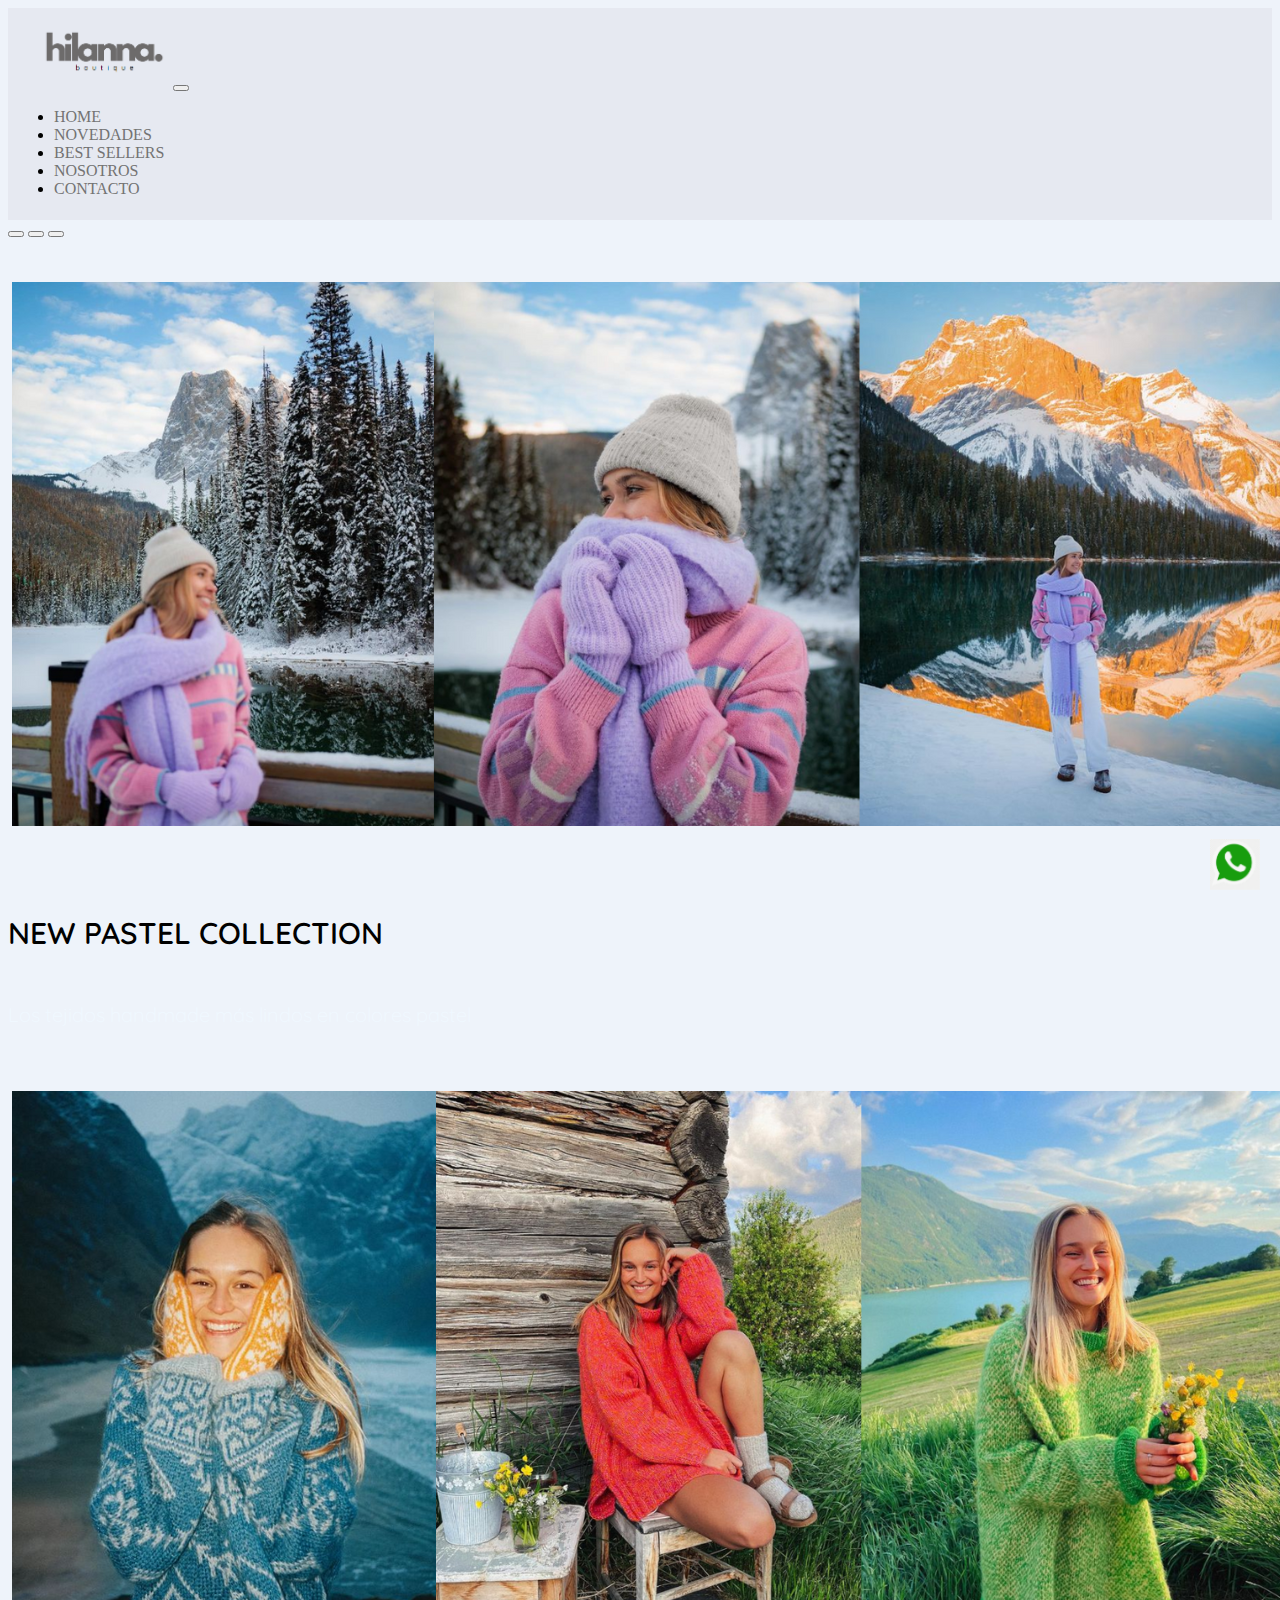
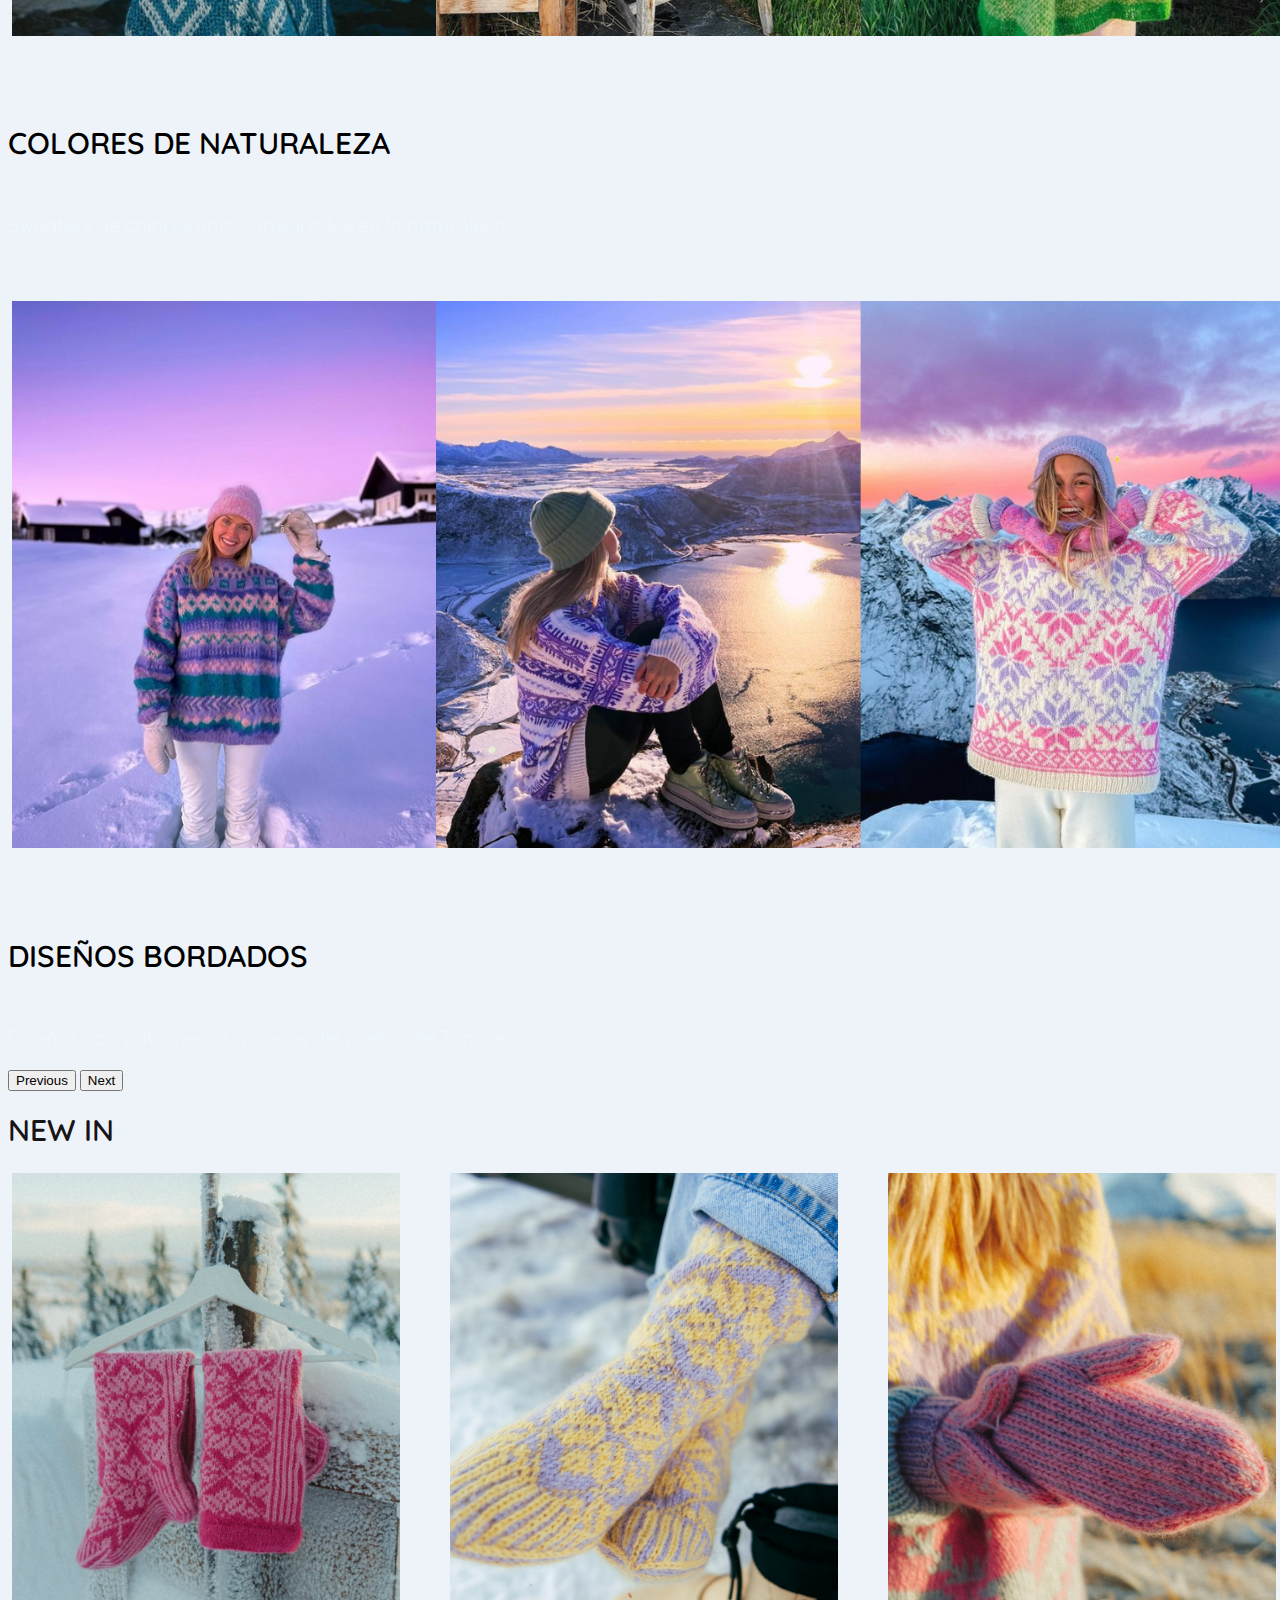
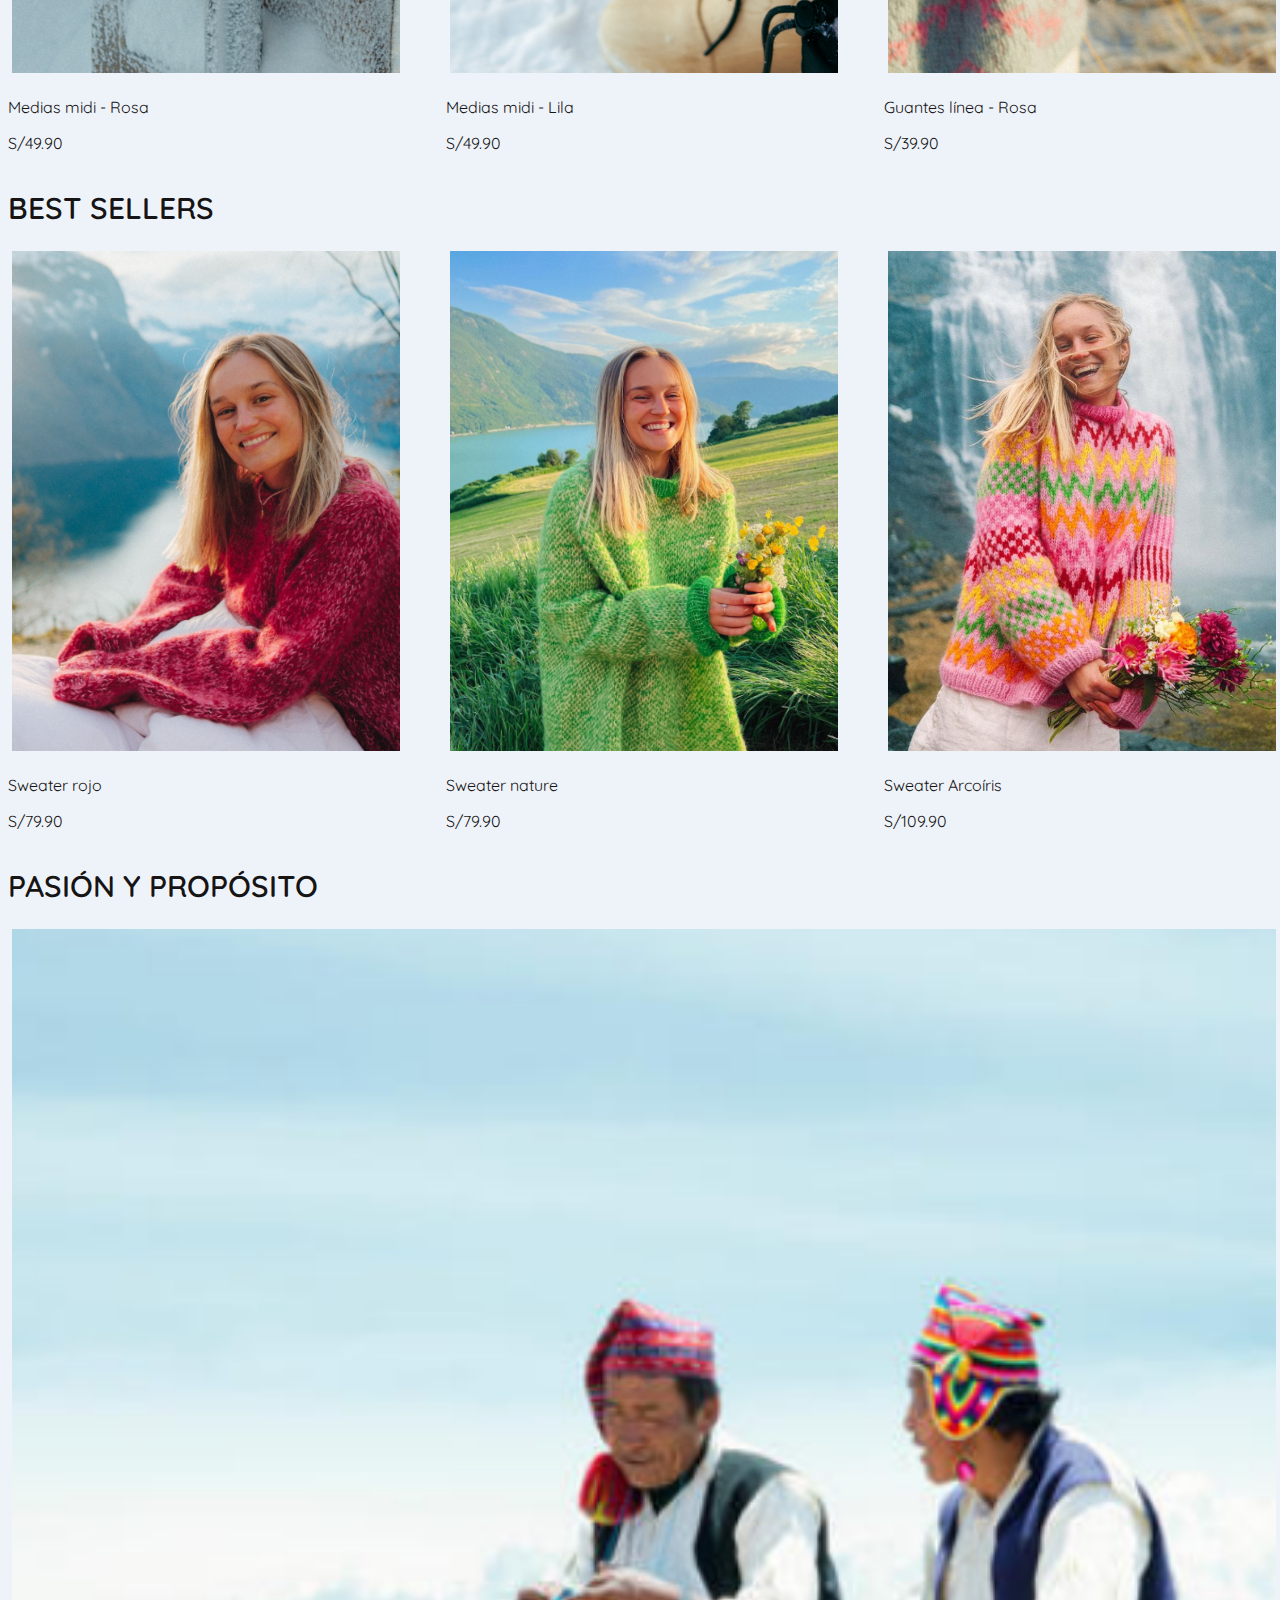
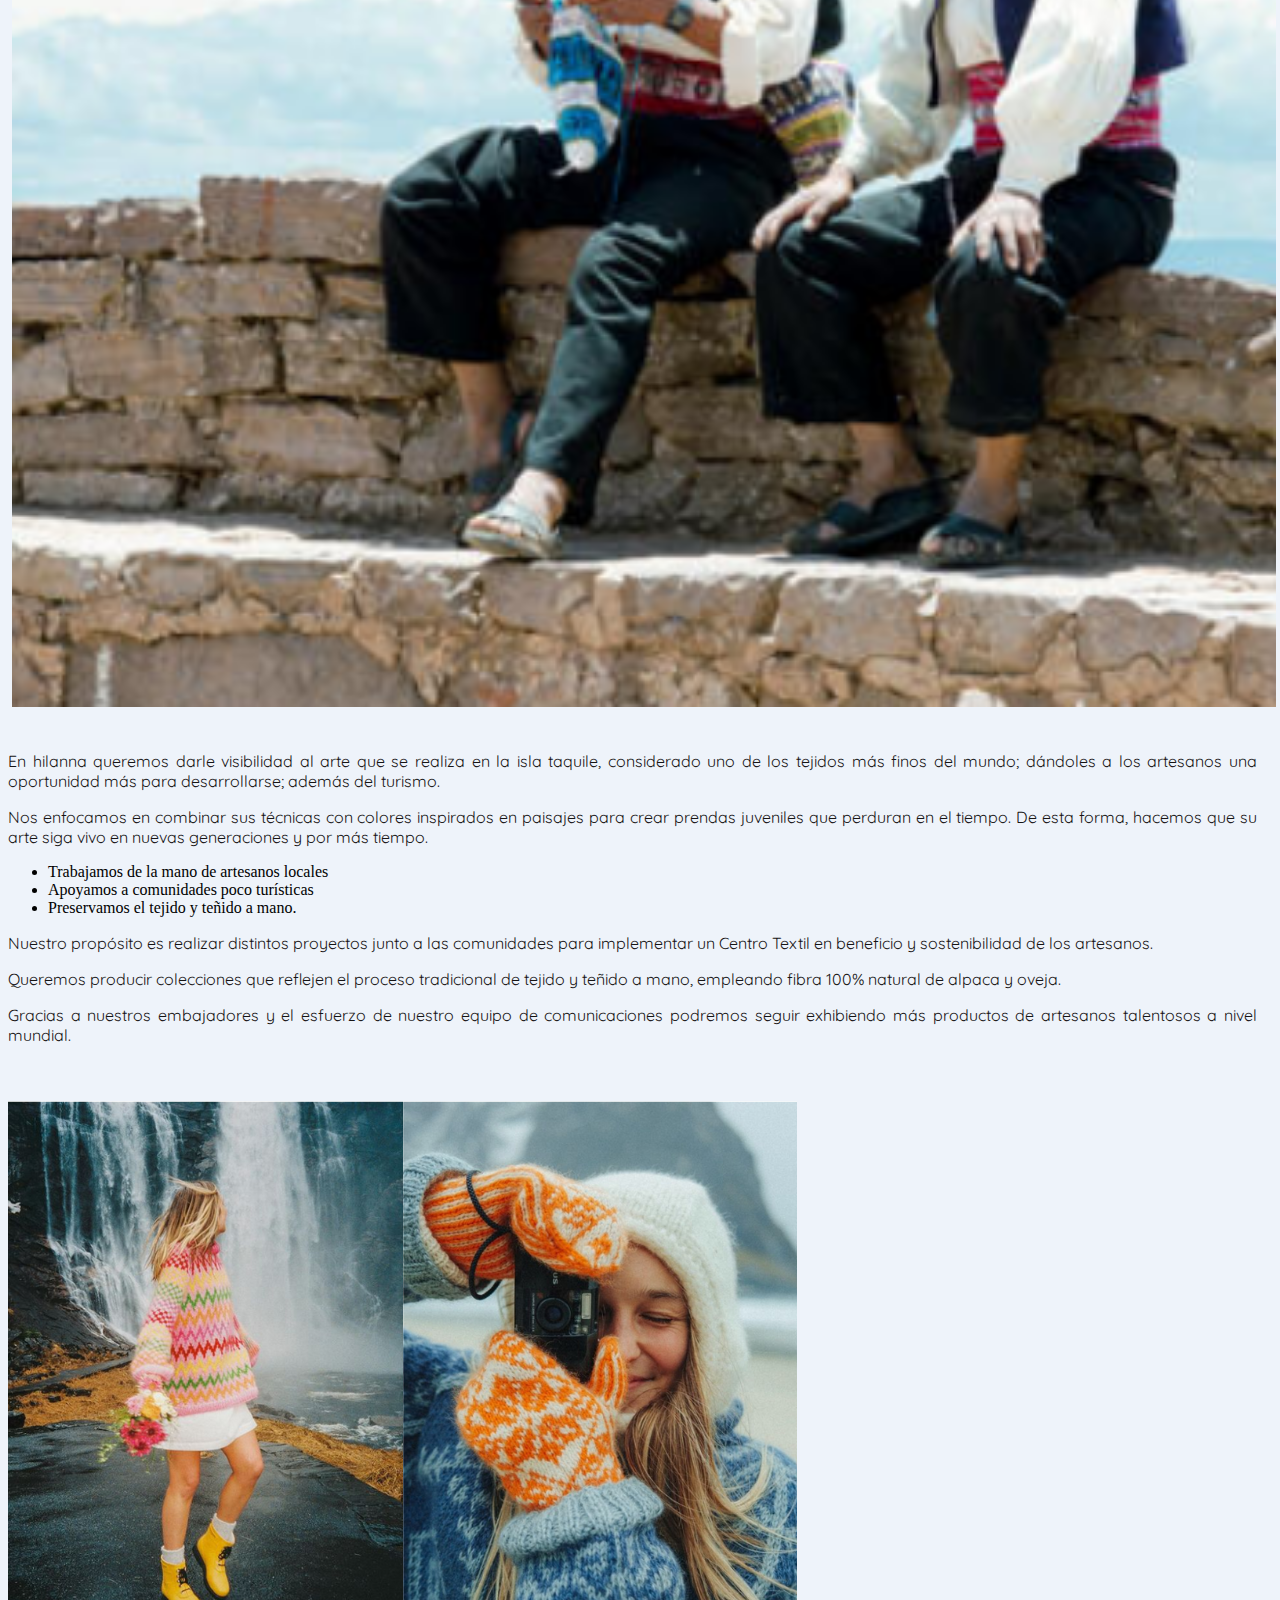
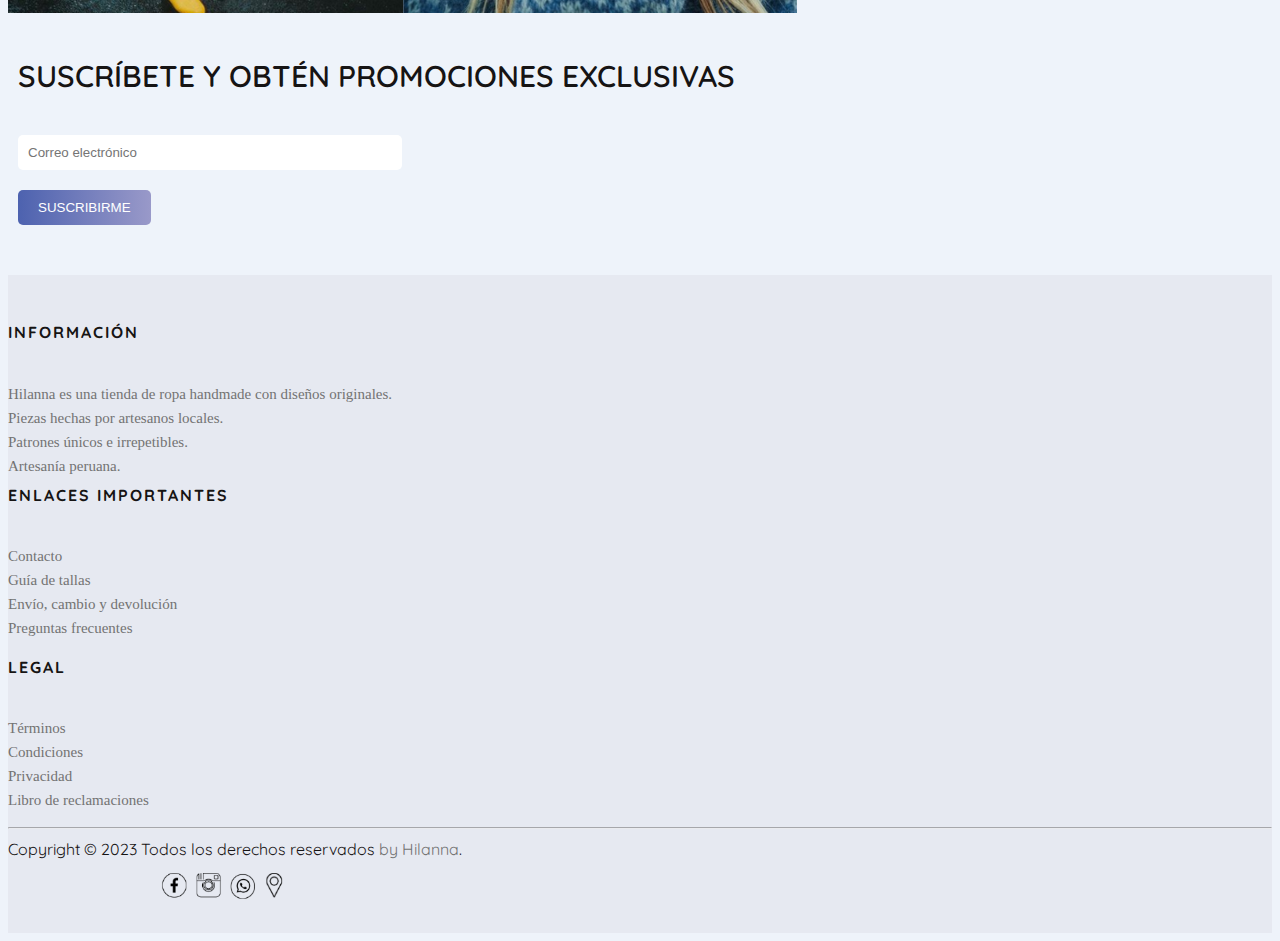
<file: index.html>
<!DOCTYPE html>
<html lang="en">
<head>
    <meta charset="UTF-8">

    <meta name="description" content="Chompas tejidas a mano con diseños inspirados en la naturaleza.
    Colecciones únicas en colaboración con artesanos locales">
    <meta name="keywords" content="Chompas, abrigos, tejidos, modelos, lana, artesanía, mujer">

    <meta name="viewport" content="width=device-width, initial-scale=1.0">
    <!--favicon-->
    <link rel="shortcut icon" href="img/IMG_LOGO/Logotipo_Hilanna.PNG" alt="Hilanna logo" type="image x-icon">

    <link rel="preconnect" href="https://fonts.googleapis.com">
    <link rel="preconnect" href="https://fonts.gstatic.com" crossorigin>
    <link href="https://fonts.googleapis.com/css2?family=Quicksand:wght@300;500;600&display=swap" rel="stylesheet">

    <link href="https://cdn.jsdelivr.net/npm/bootstrap@5.3.2/dist/css/bootstrap.min.css" rel="stylesheet" integrity="sha384-T3c6CoIi6uLrA9TneNEoa7RxnatzjcDSCmG1MXxSR1GAsXEV/Dwwykc2MPK8M2HN" crossorigin="anonymous">
    <script src="https://cdn.jsdelivr.net/npm/bootstrap@5.3.2/dist/js/bootstrap.bundle.min.js" integrity="sha384-C6RzsynM9kWDrMNeT87bh95OGNyZPhcTNXj1NW7RuBCsyN/o0jlpcV8Qyq46cDfL" crossorigin="anonymous"></script>
    <link rel="stylesheet" href="https://cdnjs.cloudflare.com/ajax/libs/animate.css/4.1.1/animate.min.css"/>

    <link rel="stylesheet" href="css/style.css">

    <title>Hilanna Chompas tejidas</title>
</head>
<body>
    <header>
      <nav class="navbar navbar-expand-lg">
        <div class="container-fluid">
          <a class="navbar-brand" href="index.html"><img src="img/IMG_LOGO/Logotipo_Hilanna.PNG"></a>
          <button class="navbar-toggler" type="button" data-bs-toggle="collapse" data-bs-target="#navbarNav" aria-controls="navbarNav" aria-expanded="false" aria-label="Toggle navigation">
            <span class="navbar-toggler-icon"></span>
          </button>
          <div class="collapse navbar-collapse justify-content-end" id="navbarNav">
            <ul class="navbar-nav">
              <li class="nav-item">
                <a class="nav-link" href="index.html">HOME</a>
              </li>
              <li class="nav-item">
                <a class="nav-link" href="pages/novedades.html">NOVEDADES</a>
              </li>
              <li class="nav-item">
                <a class="nav-link" href="pages/bestsellers.html">BEST SELLERS</a>
              </li>
              <li class="nav-item">
                <a class="nav-link" href="pages/acercade.html">NOSOTROS</a>
              </li>
              <li class="nav-item">
                <a class="nav-link" href="pages/contacto.html">CONTACTO</a>
              </li>
            </ul>
          </div>
        </div>
      </nav>
    </header>
    <section class="container home">
          <div id="carouselExampleCaptions" class="carousel slide">
            <div class="carousel-indicators">
              <button type="button" data-bs-target="#carouselExampleCaptions" data-bs-slide-to="0" class="active" aria-current="true" aria-label="Slide 1"></button>
              <button type="button" data-bs-target="#carouselExampleCaptions" data-bs-slide-to="1" aria-label="Slide 2"></button>
              <button type="button" data-bs-target="#carouselExampleCaptions" data-bs-slide-to="2" aria-label="Slide 3"></button>
            </div>
            <div class="carousel-inner">
              <div class="carousel-item active">
                <img src="img/IMG_HOME/Carrusel 1.png" alt="Chompas tejidas de color pastel" class="d-block w-100" alt="Carrusel1">
                <div class="carousel-caption d-none d-md-block">
                  <h5>NEW PASTEL COLLECTION</h5>
                  <p class="carousel">Los tejidos handmade más lindos en colores pastel</p>
                </div>
              </div>
              <div class="carousel-item">
                <img src="img/IMG_HOME/Carrusel 2.png" alt="Chompas azules, rojas y verdes" class="d-block w-100" alt="Carrusel2">
                <div class="carousel-caption d-none d-md-block">
                  <h5>COLORES DE NATURALEZA</h5>
                  <p class="carousel">Sweaters de colores únicos inspirados en la naturaleza</p>
                </div>
              </div>
              <div class="carousel-item">
                <img src="img/IMG_HOME/Carrusel 3.png" alt="Chompas con patrones originarios de la isla taquile" class="d-block w-100" alt="Carrusel3">
                <div class="carousel-caption d-none d-md-block">
                  <h5>DISEÑOS BORDADOS</h5>
                  <p class="carousel">Diseños con patrones originarios del pueblo de Taquile</p>
                </div>
              </div>
            </div>
            <button class="carousel-control-prev" type="button" data-bs-target="#carouselExampleCaptions" data-bs-slide="prev">
              <span class="carousel-control-prev-icon" aria-hidden="true"></span>
              <span class="visually-hidden">Previous</span>
            </button>
            <button class="carousel-control-next" type="button" data-bs-target="#carouselExampleCaptions" data-bs-slide="next">
              <span class="carousel-control-next-icon" aria-hidden="true"></span>
              <span class="visually-hidden">Next</span>
            </button>
          </div>
    </section>


    <section class= "container">
        <h1 class="título">NEW IN</h1>

     <div class="novedades-img">

       <div class="Nov1">
        <img src="img/IMG_NEW IN/Medias Hilanna.png" alt="Medias tejidas de color fucsia y rosado" title="Medias midi Rosa"> <p>Medias midi - Rosa</p> <p>S/49.90</p>
       </div>

       <div class="Nov2">
        <img src="img/IMG_NEW IN/Medias Hilanna2.png" alt="Medias tejidas de color amarillo y lila" title="Medias midi Lila"> <p>Medias midi - Lila</p> <p>S/49.90</p>
       </div>

      <div class="Nov3">
        <img src="img/IMG_NEW IN/Guantes_Hilanna2.png" alt="Guantes tejidos de color rosado y lila" title="Guantes línea Rosa"> <p>Guantes línea - Rosa</p> <p>S/39.90</p>
      </div>
    </div>  
    </section>
 

    <section class="container">
        <h1 class="título">BEST SELLERS</h1>
    
        <div class="bestsellers">

    <div class="Best1">
        <img src="img/IMG_BEST SELLERS/Best4.png" alt="Sweater tejido de color rosa" title="Sweater rojo"> <p>Sweater rojo</p> <p>S/79.90</p>
    </div>  

    <div class="Best2">
        <img src="img/IMG_BEST SELLERS/Best2.png" alt="Sweater tejido de color verde" title="Sweater verde"> <p>Sweater nature</p> <p>S/79.90</p>
    </div>  

    <div class="Best3">
        <img src="img/IMG_BEST SELLERS/Best5.png" alt="Sweater de varios colores" title="Sweater alegría Arcoíris"> <p>Sweater Arcoíris</p> <p>S/109.90</p>
    </div>    
    </section>

    <section class="container">
        <h1 class="título">PASIÓN Y PROPÓSITO</h1>
        <div class="row propósito">
          <div class="col-lg-4 position-relative">
            <img src="img/IMG_ACERCA DE/Artesanías.png" alt="Textilería de la Isla de Taquile" title="Textilería de la Isla de Taquile">
          </div>
          <div class="col-lg-8 align-items-end acercade">
            <div class="content ps-0 ps-lg-5">
              <p class="acercade">
                En hilanna queremos darle visibilidad al arte que se realiza en la isla taquile, considerado uno de los tejidos más finos del mundo; dándoles a los artesanos una oportunidad más para desarrollarse; además del turismo. 
              </p>
                <p> 
                Nos enfocamos en combinar sus técnicas con colores inspirados en paisajes para crear prendas juveniles que perduran en el tiempo. De esta forma, hacemos que su arte siga vivo en nuevas generaciones y por más tiempo.
              </p>
              <ul>
                <li><i class="bi bi-check2-all"></i> Trabajamos de la mano de artesanos locales</li>
                <li><i class="bi bi-check2-all"></i> Apoyamos a comunidades poco turísticas</li>
                <li><i class="bi bi-check2-all"></i> Preservamos el tejido y teñido a mano.</li>
              </ul>
              <p>
                Nuestro propósito es realizar distintos proyectos junto a las comunidades para implementar un Centro Textil en beneficio y sostenibilidad de los artesanos.
              </p>
                <p>  
                Queremos producir colecciones que reflejen el proceso tradicional de tejido y teñido a mano, empleando fibra 100% natural de alpaca y oveja. 
              </p>
              <p>
                Gracias a nuestros embajadores y el esfuerzo de nuestro equipo de comunicaciones podremos seguir exhibiendo más productos de artesanos talentosos a nivel mundial.
              </p>  
              </p>
            </div>
          </div>
        </div>
    </section>

    <section class="container">
      <div class="row newsletter">
      <div class="col-lg-6 position-relative suscríbete-img">
          <img src="img/IMG_NEWSLETTER/Contacto.png" alt="Sweaters, chompas, guantes, medias, chullos tejidos a mano">
      </div>
      <div class="col-lg-6 align-items-end">
          <h1 class="Prom1">SUSCRÍBETE Y OBTÉN PROMOCIONES EXCLUSIVAS</h1>
          <input class="Correo" type="text" placeholder="Correo electrónico" required>

          <div class="submit">
              <button class="animate__animated animate__fadeIn">SUSCRIBIRME</button>
          </div>
      </div>
    </div>  
    </section>
   
    <footer class="site-footer">
            <div class="container">
            <div class="row información">
                <div class="col-sm-12 col-md-6">
                <h6>INFORMACIÓN</h6>
                <li>
                    <a href="Hilanna es una tienda de ropa handmade con diseños originales">Hilanna es una tienda de ropa handmade con diseños originales.</a>
                </li>
                <li>
                    <a href="Piezas hechas por artesanos locales">Piezas hechas por artesanos locales.</a>
                </li>        
                <li>
                    <a href="Patrones únicos e irrepetibles">Patrones únicos e irrepetibles.</a>
                </li>
                <li>
                    <a href="Artesanía peruana">Artesanía peruana.</a>
                </li>
                </div>
  
            <div class="col-xs-6 col-md-3">
            <h6>Enlaces importantes</h6>
            <ul class="footer-links">
                <li>
                    <a href="Contacto">Contacto</a>
                </li>
                <li>
                    <a href="Guía de tallas">Guía de tallas</a>
                </li>        
                <li>
                    <a href="Envío, cambio y devolución">Envío, cambio y devolución</a>
                </li>
                <li>
                    <a href="Preguntas frecuentes">Preguntas frecuentes</a>
                </li> 
            </ul>
            </div>

            <div class="col-xs-6 col-md-3">
            <h6>Legal</h6>
            <ul class="footer-links">
                <li>
                    <a href="Términos">Términos</a>
                </li>
                <li>
                    <a href="Condiciones">Condiciones</a>
                </li>        
                <li>
                    <a href="Privacidad">Privacidad</a>
                </li>
                <li>
                    <a href="Libro de reclamaciones">Libro de reclamaciones</a>
                </li> 
            </ul>
            </div>
              </ul>
            </div>
          </div>
          <hr>
        </div>
        <div class="container redes-sociales">
          <div class="row redes-sociales">
            <div class="col-md-8 col-sm-6 col-xs-12">
              <p class="copyright-text">Copyright &copy; 2023 Todos los derechos reservados 
           <a href="#">by Hilanna</a>.
              </p>
            </div>
  
            <div class="col-md-4 col-sm-6 col-xs-12 redes-sociales">
              <a href="https://www.instagram.com/artnalia/">
              <img src="img/IMG_RRSS/Redes Sociales.PNG" alt="Logos de redes sociales de hilanna" class="redes-sociales">
            </div>
          </div>
        </div>
        <div>
          <a href="https://api.whatsapp.com/send/?phone=938553258&text&type=phone_number&app_absent=0">
          <img src="img/IMG_RRSS/Logo_whatsapp.png" alt="Logo de contacto wahtsapp" class="whatsapp">
        </div> 
  </footer>
</body>
</html>
</file>
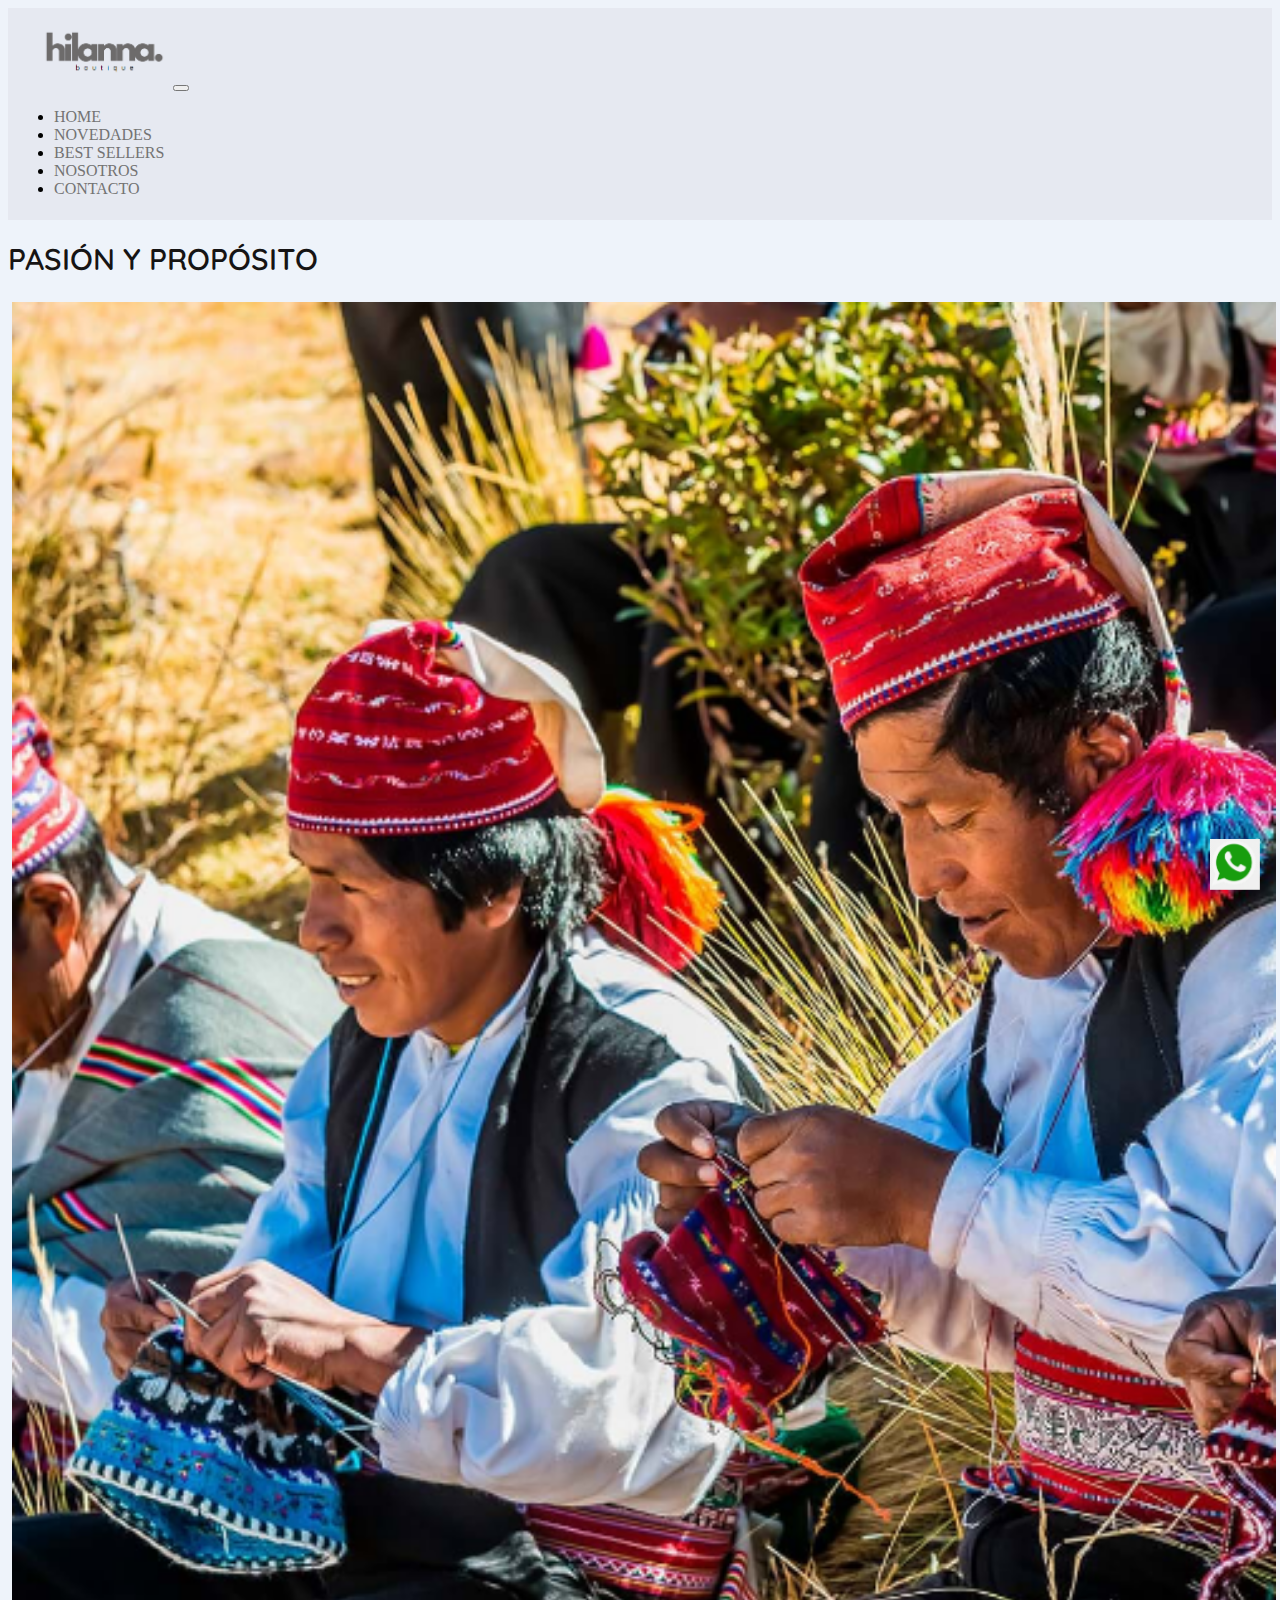
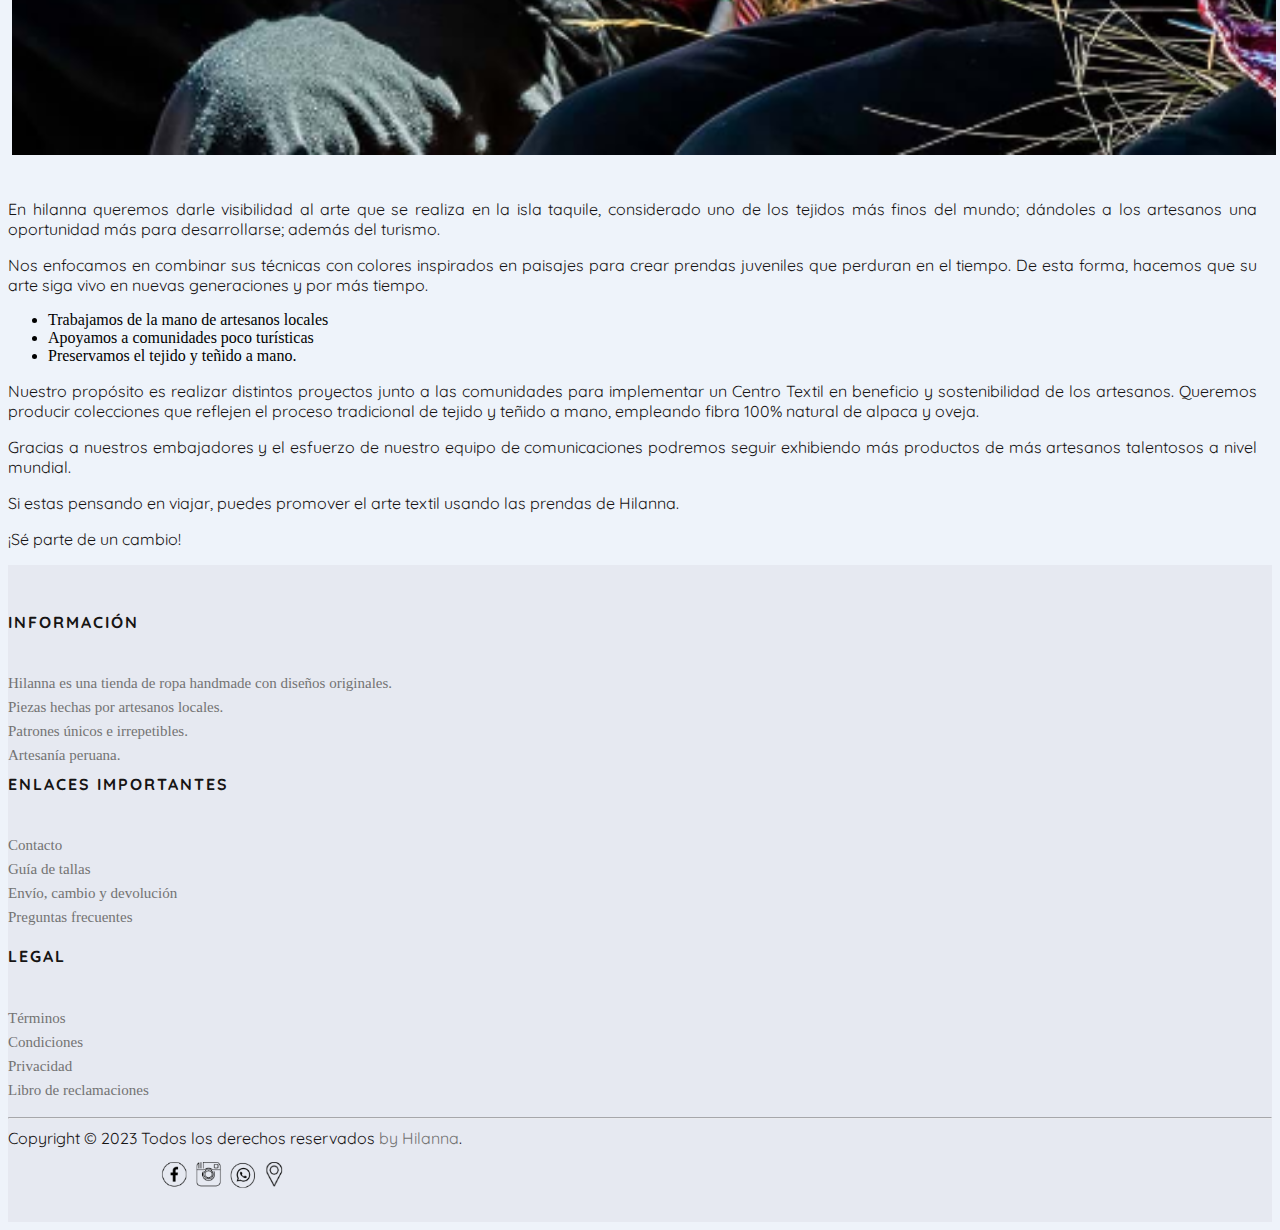
<file: pages/acercade.html>
<!DOCTYPE html>
<html lang="en">
<head>
    <meta charset="UTF-8">

    <meta name="description" content="Trabajamos de la mano de artesanos locales de la Isla Taquile">
    <meta name="keywords" content="Artesanía local, propósito, comunidad, handmade, isla taquile">

    <meta name="viewport" content="width=device-width, initial-scale=1.0">
    <!--favicon-->
    <link rel="shortcut icon" href="../img/IMG_LOGO/Logotipo_Hilanna.PNG" alt="Hilanna logo" type="image x-icon">

    <link rel="preconnect" href="https://fonts.googleapis.com">
    <link rel="preconnect" href="https://fonts.gstatic.com" crossorigin>
    <link href="https://fonts.googleapis.com/css2?family=Quicksand:wght@300;500;600&display=swap" rel="stylesheet">

    <title>Propósito - Hilanna</title>

    <link href="https://cdn.jsdelivr.net/npm/bootstrap@5.3.2/dist/css/bootstrap.min.css" rel="stylesheet" integrity="sha384-T3c6CoIi6uLrA9TneNEoa7RxnatzjcDSCmG1MXxSR1GAsXEV/Dwwykc2MPK8M2HN" crossorigin="anonymous">
    <script src="https://cdn.jsdelivr.net/npm/bootstrap@5.3.2/dist/js/bootstrap.bundle.min.js" integrity="sha384-C6RzsynM9kWDrMNeT87bh95OGNyZPhcTNXj1NW7RuBCsyN/o0jlpcV8Qyq46cDfL" crossorigin="anonymous"></script>

    <link rel="stylesheet" href="../css/style.css">
</head>
<body>

    <header>
        <nav class="navbar navbar-expand-lg">
            <div class="container-fluid">
              <a class="navbar-brand" href="../index.html"><img src="../img/IMG_LOGO/Logotipo_Hilanna.PNG"></a>
              <button class="navbar-toggler" type="button" data-bs-toggle="collapse" data-bs-target="#navbarNav" aria-controls="navbarNav" aria-expanded="false" aria-label="Toggle navigation">
                <span class="navbar-toggler-icon"></span>
              </button>
              <div class="collapse navbar-collapse justify-content-end" id="navbarNav">
                <ul class="navbar-nav">
                  <li class="nav-item">
                    <a class="nav-link" href="../index.html">HOME</a>
                  </li>
                  <li class="nav-item">
                    <a class="nav-link" href="../pages/novedades.html">NOVEDADES</a>
                  </li>
                  <li class="nav-item">
                    <a class="nav-link" href="../pages/bestsellers.html">BEST SELLERS</a>
                  </li>
                  <li class="nav-item">
                    <a class="nav-link" href="../pages/acercade.html">NOSOTROS</a>
                  </li>
                  <li class="nav-item">
                    <a class="nav-link" href="../pages/contacto.html">CONTACTO</a>
                  </li>
                </ul>
              </div>
            </div>
          </nav>
    </header>

    <section class="container">
      <h1 class="título">PASIÓN Y PROPÓSITO</h1>
      <div class="row propósito">
        <div class="col-lg-4 position-relative">
          <img src="../img/IMG_ACERCA DE/Artesanos.png" alt="Textilería de la Isla de Taquile" title="Textilería de la Isla de Taquile">
        </div>
        <div class="col-lg-8 align-items-end acercade">
          <div class="content ps-0 ps-lg-5">
            <p class="acercade">
              En hilanna queremos darle visibilidad al arte que se realiza en la isla taquile, considerado uno de los tejidos más finos del mundo; dándoles a los artesanos una oportunidad más para desarrollarse; además del turismo. 
            </p>
            <p> 
              Nos enfocamos en combinar sus técnicas con colores inspirados en paisajes para crear prendas juveniles que perduran en el tiempo. De esta forma, hacemos que su arte siga vivo en nuevas generaciones y por más tiempo.
            </p>
            <ul>
              <li><i class="bi bi-check2-all"></i> Trabajamos de la mano de artesanos locales</li>
              <li><i class="bi bi-check2-all"></i> Apoyamos a comunidades poco turísticas</li>
              <li><i class="bi bi-check2-all"></i> Preservamos el tejido y teñido a mano.</li>
            </ul>
            <p>
              Nuestro propósito es realizar distintos proyectos junto a las comunidades para implementar un Centro Textil en beneficio y sostenibilidad de los artesanos.
              Queremos producir colecciones que reflejen el proceso tradicional de tejido y teñido a mano, empleando fibra 100% natural de alpaca y oveja. 
            </p>
            <p>
              Gracias a nuestros embajadores y el esfuerzo de nuestro equipo de comunicaciones podremos seguir exhibiendo más productos de más artesanos talentosos a nivel mundial.
            </p>  
            <p> 
              Si estas pensando en viajar, puedes promover el arte textil usando las prendas de Hilanna. 
            </p>
            <p> 
              ¡Sé parte de un cambio!
            </p>
          </div>
        </div>
      </div>
  </section>

    <footer class="site-footer">
            <div class="container">
            <div class="row">
                <div class="col-sm-12 col-md-6">
                <h6>INFORMACIÓN</h6>
                <li>
                    <a href="Hilanna es una tienda de ropa handmade con diseños originales">Hilanna es una tienda de ropa handmade con diseños originales.</a>
                </li>
                <li>
                    <a href="Piezas hechas por artesanos locales">Piezas hechas por artesanos locales.</a>
                </li>        
                <li>
                    <a href="Patrones únicos e irrepetibles">Patrones únicos e irrepetibles.</a>
                </li>
                <li>
                    <a href="Artesanía peruana">Artesanía peruana.</a>
                </li>
                </div>
  
            <div class="col-xs-6 col-md-3">
            <h6>Enlaces importantes</h6>
            <ul class="footer-links">
                <li>
                    <a href="Contacto">Contacto</a>
                </li>
                <li>
                    <a href="Guía de tallas">Guía de tallas</a>
                </li>        
                <li>
                    <a href="Envío, cambio y devolución">Envío, cambio y devolución</a>
                </li>
                <li>
                    <a href="Preguntas frecuentes">Preguntas frecuentes</a>
                </li> 
            </ul>
            </div>

            <div class="col-xs-6 col-md-3">
            <h6>Legal</h6>
            <ul class="footer-links">
                <li>
                    <a href="Términos">Términos</a>
                </li>
                <li>
                    <a href="Condiciones">Condiciones</a>
                </li>        
                <li>
                    <a href="Privacidad">Privacidad</a>
                </li>
                <li>
                    <a href="Libro de reclamaciones">Libro de reclamaciones</a>
                </li> 
            </ul>
            </div>
              </ul>
            </div>
          </div>
          <hr>
        </div>
        <div class="container">
          <div class="row">
            <div class="col-md-8 col-sm-6 col-xs-12">
              <p class="copyright-text">Copyright &copy; 2023 Todos los derechos reservados 
           <a href="#">by Hilanna</a>.
              </p>
            </div>
  
            <div class="col-md-4 col-sm-6 col-xs-12 redes-sociales">
              <a href="https://www.instagram.com/artnalia/">
              <img src="../img/IMG_RRSS/Redes Sociales.PNG" alt="Logos de redes sociales de hilanna">
            </div>
          </div>
        </div>
        <div>
          <a href="https://api.whatsapp.com/send/?phone=938553258&text&type=phone_number&app_absent=0">
          <img src="../img/IMG_RRSS/Logo_whatsapp.png" alt="Logo de contacto wahtsapp" class="whatsapp">
        </div> 
  </footer>
</body>
</html>
</file>
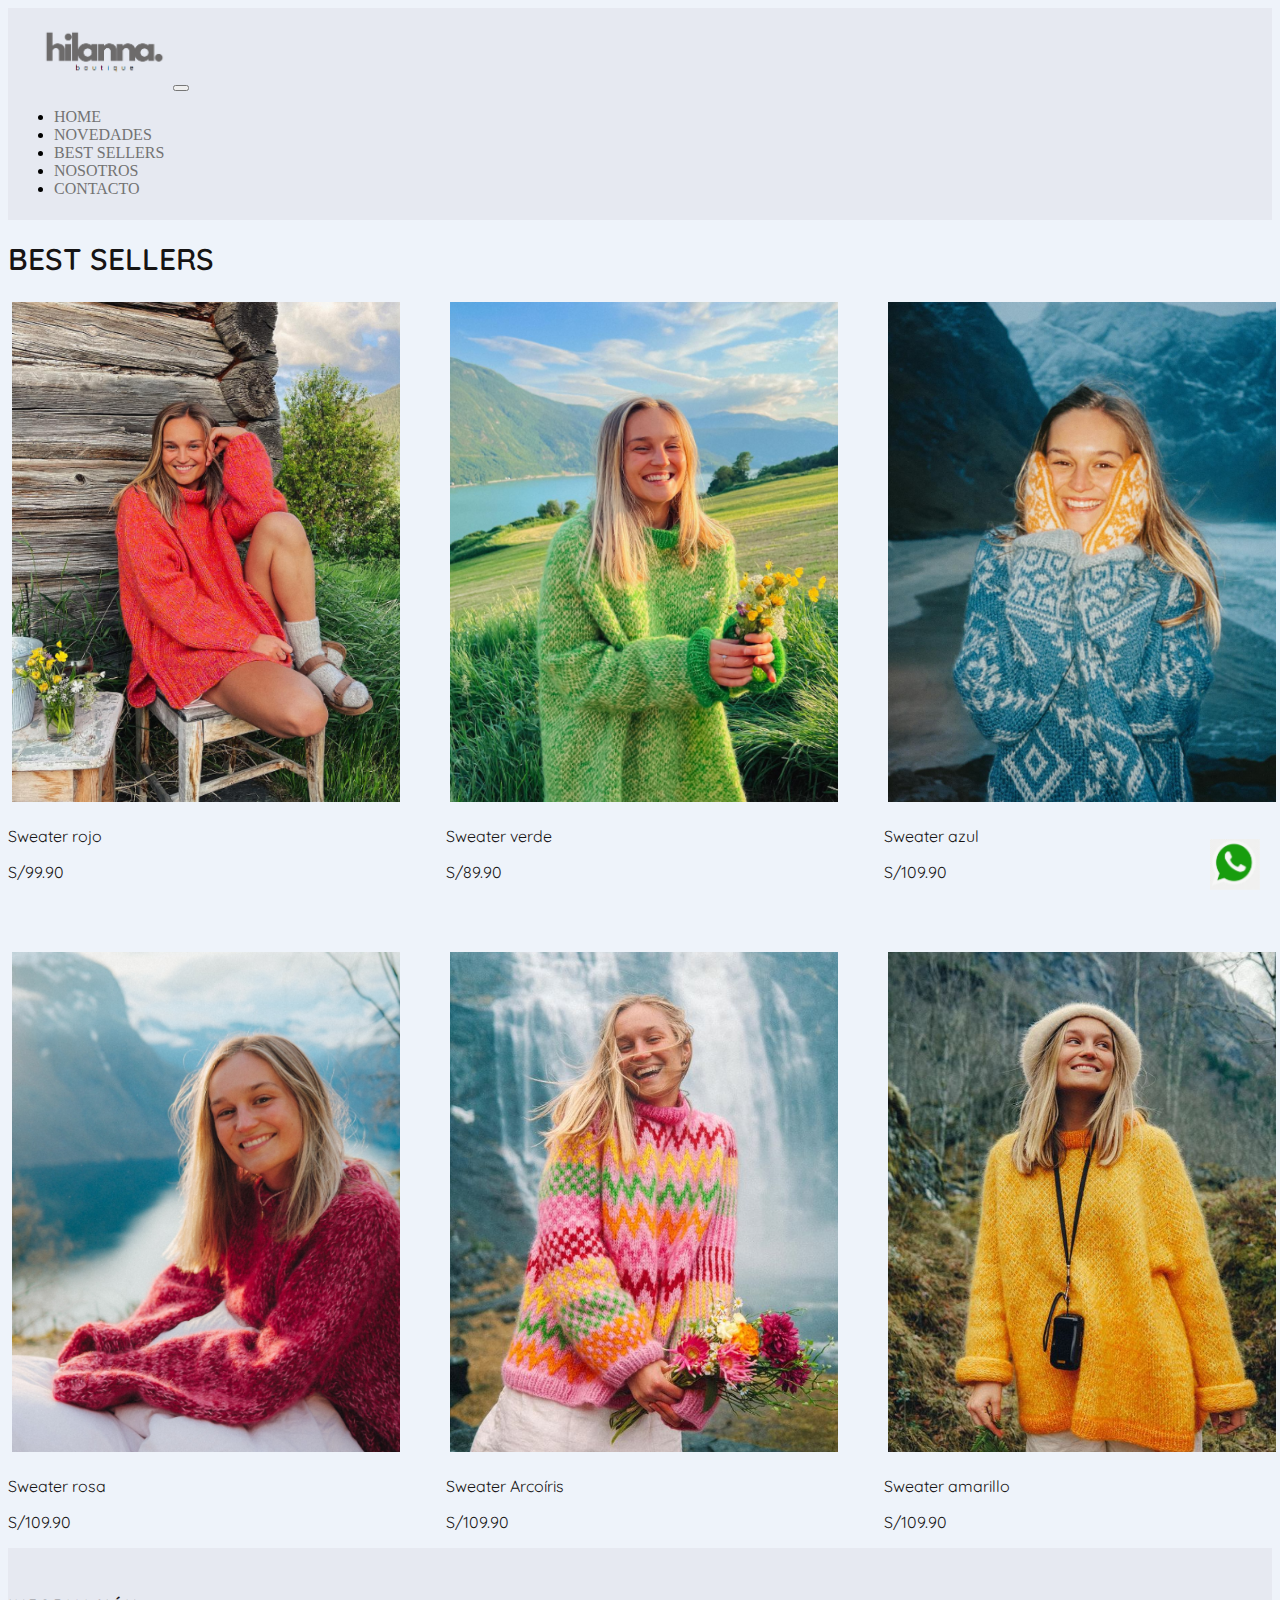
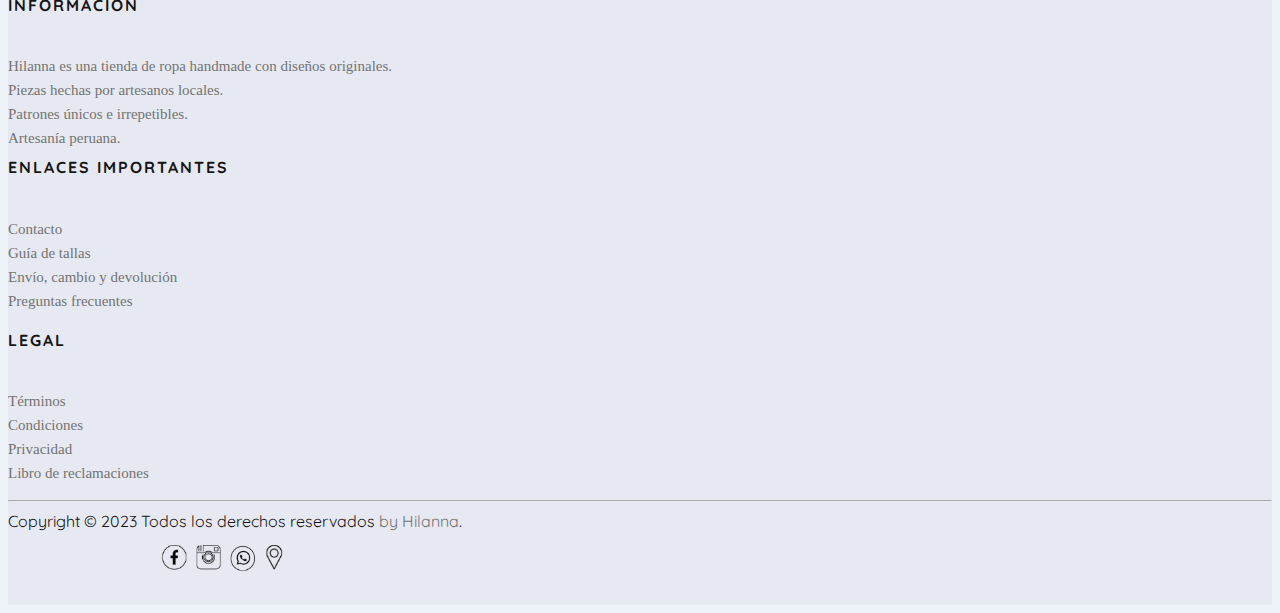
<file: pages/bestsellers.html>
<!DOCTYPE html>
<html lang="en">
<head>
    <meta charset="UTF-8">

    <meta name="description" content="Los diseños más vendidos del mes. Colección única de chompas tejidas a mano">
    <meta name="keywords" content="Bestsellers, chompas, abrigos, tejidos, modelos, lana, artesanía, mujer">

    <meta name="viewport" content="width=device-width, initial-scale=1.0">
    <link rel="shortcut icon" href="../img/IMG_LOGO/Logotipo_Hilanna.PNG" alt="Hilanna logo" type="image x-icon">

    <link rel="preconnect" href="https://fonts.googleapis.com">
    <link rel="preconnect" href="https://fonts.gstatic.com" crossorigin>
    <link href="https://fonts.googleapis.com/css2?family=Quicksand:wght@300;500;600&display=swap" rel="stylesheet">

    <title>Bestsellers - Hilanna</title>
    
    <link href="https://cdn.jsdelivr.net/npm/bootstrap@5.3.2/dist/css/bootstrap.min.css" rel="stylesheet" integrity="sha384-T3c6CoIi6uLrA9TneNEoa7RxnatzjcDSCmG1MXxSR1GAsXEV/Dwwykc2MPK8M2HN" crossorigin="anonymous">
    <script src="https://cdn.jsdelivr.net/npm/bootstrap@5.3.2/dist/js/bootstrap.bundle.min.js" integrity="sha384-C6RzsynM9kWDrMNeT87bh95OGNyZPhcTNXj1NW7RuBCsyN/o0jlpcV8Qyq46cDfL" crossorigin="anonymous"></script>

    <link rel="stylesheet" href="../css/style.css">
</head>
<body>

    <header>
        <nav class="navbar navbar-expand-lg">
            <div class="container-fluid">
              <a class="navbar-brand" href="../index.html"><img src="../img/IMG_LOGO/Logotipo_Hilanna.PNG"></a>
              <button class="navbar-toggler" type="button" data-bs-toggle="collapse" data-bs-target="#navbarNav" aria-controls="navbarNav" aria-expanded="false" aria-label="Toggle navigation">
                <span class="navbar-toggler-icon"></span>
              </button>
              <div class="collapse navbar-collapse justify-content-end" id="navbarNav">
                <ul class="navbar-nav">
                  <li class="nav-item">
                    <a class="nav-link" href="../index.html">HOME</a>
                  </li>
                  <li class="nav-item">
                    <a class="nav-link" href="../pages/novedades.html">NOVEDADES</a>
                  </li>
                  <li class="nav-item">
                    <a class="nav-link" href="../pages/bestsellers.html">BEST SELLERS</a>
                  </li>
                  <li class="nav-item">
                    <a class="nav-link" href="../pages/acercade.html">NOSOTROS</a>
                  </li>
                  <li class="nav-item">
                    <a class="nav-link" href="../pages/contacto.html">CONTACTO</a>
                  </li>
                </ul>
              </div>
            </div>
          </nav>
    </header>

    <section class="container">
        <h1 class="título">BEST SELLERS</h1>
    
        <div class="bestsellers">

    <div class="Best1">
        <img src="../img/IMG_BEST SELLERS/Best1.png" alt="Sweater tejido de color rojo" title="Sweater rojo"> <p>Sweater rojo</p> <p>S/99.90</p>
    </div>  

    <div class="Best2">
        <img src="../img/IMG_BEST SELLERS/Best2.png" alt="Sweater tejido de color verde" title="Sweater verde"> <p>Sweater verde</p> <p>S/89.90</p>
    </div>  

    <div class="Best3">
        <img src="../img/IMG_BEST SELLERS/Best3.png" alt="Sweater tejido de color azul" title="Sweater azul"> <p>Sweater azul</p> <p>S/109.90</p>
    </div>
    
    <div class="Best4">
      <img src="../img/IMG_BEST SELLERS/Best4.png" alt="Sweater tejido de color rosa" title="Sweater rosa"> <p>Sweater rosa</p> <p>S/109.90</p>
    </div> 

    <div class="Best5">
      <img src="../img/IMG_BEST SELLERS/Best5.png" alt="Sweater de varios colores" title="Sweater Arcoíris"> <p>Sweater Arcoíris</p> <p>S/109.90</p>
    </div>
    
    <div class="Best5">
      <img src="../img/IMG_BEST SELLERS/Best6.png" alt="Sweater tejido de color amarillo" title="Sweater amarillo"> <p>Sweater amarillo</p> <p>S/109.90</p>
    </div> 

    </section>

    <footer class="site-footer">
            <div class="container">
            <div class="row">
                <div class="col-sm-12 col-md-6">
                <h6>INFORMACIÓN</h6>
                <li>
                    <a href="Hilanna es una tienda de ropa handmade con diseños originales">Hilanna es una tienda de ropa handmade con diseños originales.</a>
                </li>
                <li>
                    <a href="Piezas hechas por artesanos locales">Piezas hechas por artesanos locales.</a>
                </li>        
                <li>
                    <a href="Patrones únicos e irrepetibles">Patrones únicos e irrepetibles.</a>
                </li>
                <li>
                    <a href="Artesanía peruana">Artesanía peruana.</a>
                </li>
                </div>
  
            <div class="col-xs-6 col-md-3">
            <h6>Enlaces importantes</h6>
            <ul class="footer-links">
                <li>
                    <a href="Contacto">Contacto</a>
                </li>
                <li>
                    <a href="Guía de tallas">Guía de tallas</a>
                </li>        
                <li>
                    <a href="Envío, cambio y devolución">Envío, cambio y devolución</a>
                </li>
                <li>
                    <a href="Preguntas frecuentes">Preguntas frecuentes</a>
                </li> 
            </ul>
            </div>

            <div class="col-xs-6 col-md-3">
            <h6>Legal</h6>
            <ul class="footer-links">
                <li>
                    <a href="Términos">Términos</a>
                </li>
                <li>
                    <a href="Condiciones">Condiciones</a>
                </li>        
                <li>
                    <a href="Privacidad">Privacidad</a>
                </li>
                <li>
                    <a href="Libro de reclamaciones">Libro de reclamaciones</a>
                </li> 
            </ul>
            </div>
              </ul>
            </div>
          </div>
          <hr>
        </div>
        <div class="container">
          <div class="row">
            <div class="col-md-8 col-sm-6 col-xs-12">
              <p class="copyright-text">Copyright &copy; 2023 Todos los derechos reservados 
           <a href="#">by Hilanna</a>.
              </p>
            </div>
  
            <div class="col-md-4 col-sm-6 col-xs-12 redes-sociales">
              <a href="https://www.instagram.com/artnalia/">
              <img src="../img/IMG_RRSS/Redes Sociales.PNG" alt="Logos de redes sociales de hilanna">
            </div>
          </div>
        </div>
        <div>
          <a href="https://api.whatsapp.com/send/?phone=938553258&text&type=phone_number&app_absent=0">
          <img src="../img/IMG_RRSS/Logo_whatsapp.png" alt="Logo de contacto wahtsapp" class="whatsapp">
        </div> 
  </footer>
</body>
</html>
</file>
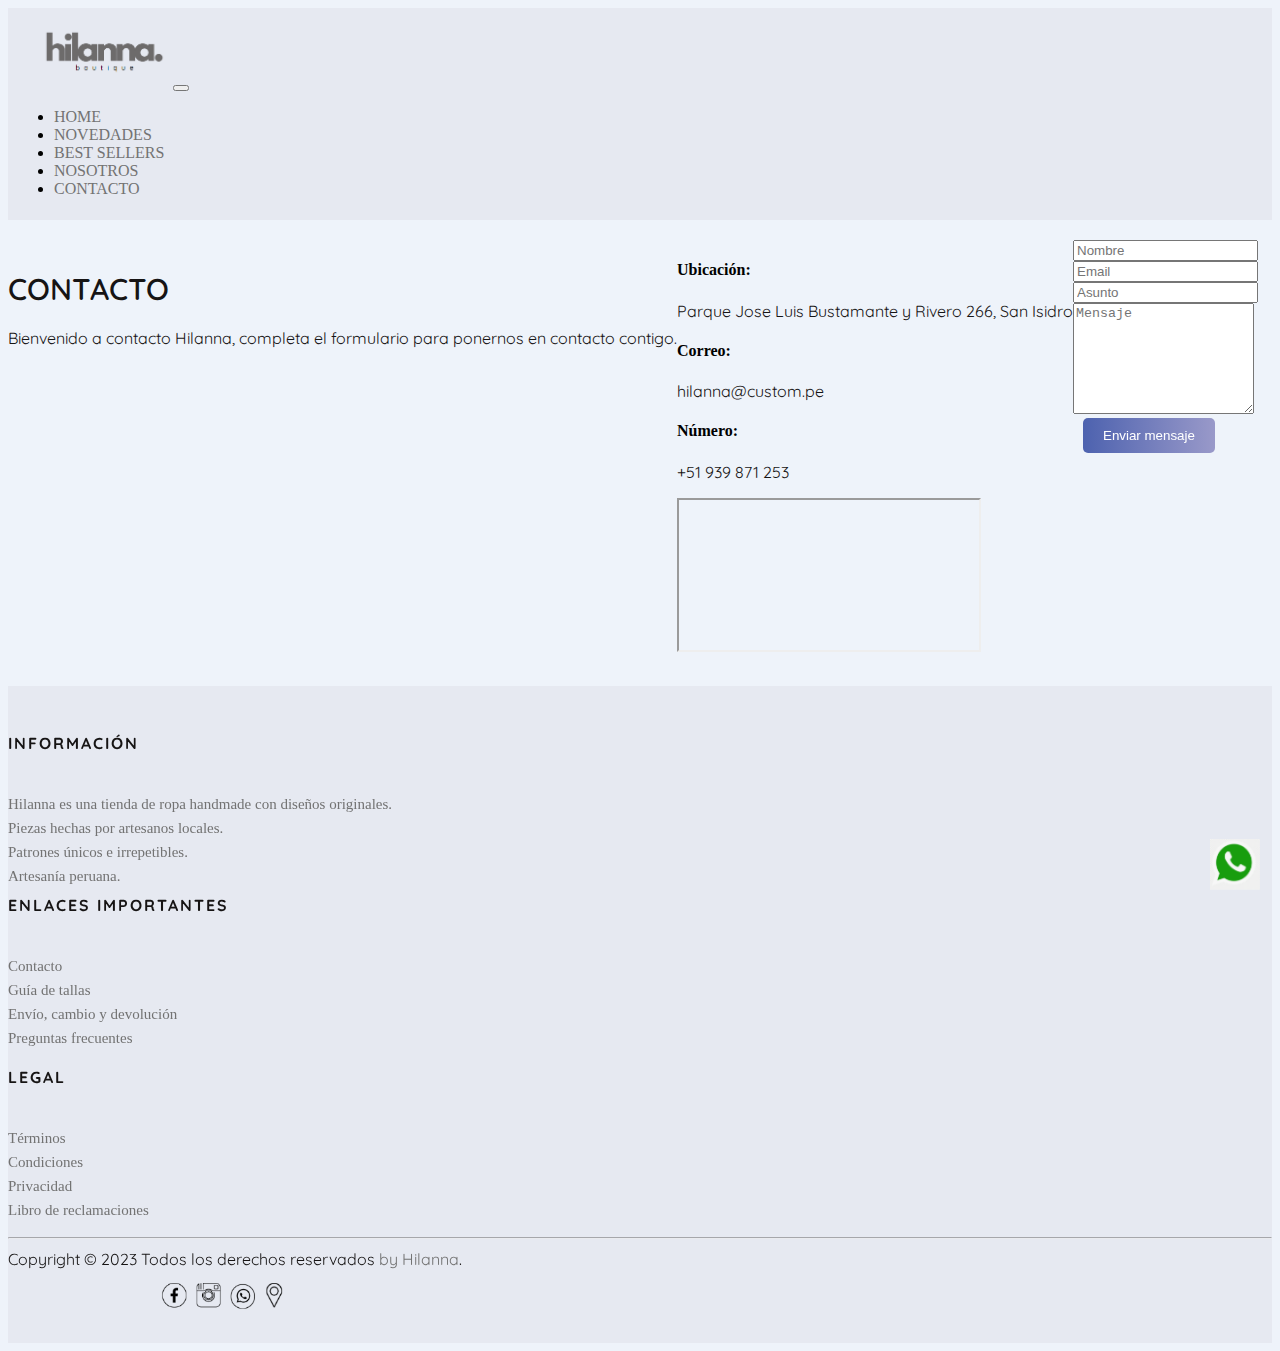
<file: pages/contacto.html>
<!DOCTYPE html>
<html lang="en">
<head>
    <meta charset="UTF-8">

    <meta name="description" content="Suscríbete y obten promociones exclusivas. Contacto y preguntas frecuentes">
    <meta name="keywords" content="Contacto, guía de tallas, envíos, preguntas frecuentes, términos y condiciones">

    <meta name="viewport" content="width=device-width, initial-scale=1.0">

    <!--favicon-->
    <link rel="shortcut icon" href="../img/IMG_LOGO/Logotipo_Hilanna.PNG" alt="Hilanna logo" type="image x-icon">

    <link rel="preconnect" href="https://fonts.googleapis.com">
    <link rel="preconnect" href="https://fonts.gstatic.com" crossorigin>
    <link href="https://fonts.googleapis.com/css2?family=Quicksand:wght@300;500;600&display=swap" rel="stylesheet">

    <title>Contacto - Hilanna </title>

    <link href="https://cdn.jsdelivr.net/npm/bootstrap@5.3.2/dist/css/bootstrap.min.css" rel="stylesheet" integrity="sha384-T3c6CoIi6uLrA9TneNEoa7RxnatzjcDSCmG1MXxSR1GAsXEV/Dwwykc2MPK8M2HN" crossorigin="anonymous">
    <script src="https://cdn.jsdelivr.net/npm/bootstrap@5.3.2/dist/js/bootstrap.bundle.min.js" integrity="sha384-C6RzsynM9kWDrMNeT87bh95OGNyZPhcTNXj1NW7RuBCsyN/o0jlpcV8Qyq46cDfL" crossorigin="anonymous"></script>
    <link rel="stylesheet" href="https://cdnjs.cloudflare.com/ajax/libs/animate.css/4.1.1/animate.min.css"/>

    <link rel="stylesheet" href="../css/style.css">
</head>
<body>

    <header>
        <nav class="navbar navbar-expand-lg">
            <div class="container-fluid">
              <a class="navbar-brand" href="../index.html"><img src="../img/IMG_LOGO/Logotipo_Hilanna.PNG"></a>
              <button class="navbar-toggler" type="button" data-bs-toggle="collapse" data-bs-target="#navbarNav" aria-controls="navbarNav" aria-expanded="false" aria-label="Toggle navigation">
                <span class="navbar-toggler-icon"></span>
              </button>
              <div class="collapse navbar-collapse justify-content-end" id="navbarNav">
                <ul class="navbar-nav">
                  <li class="nav-item">
                    <a class="nav-link" href="../index.html">HOME</a>
                  </li>
                  <li class="nav-item">
                    <a class="nav-link" href="../pages/novedades.html">NOVEDADES</a>
                  </li>
                  <li class="nav-item">
                    <a class="nav-link" href="../pages/bestsellers.html">BEST SELLERS</a>
                  </li>
                  <li class="nav-item">
                    <a class="nav-link" href="../pages/acercade.html">NOSOTROS</a>
                  </li>
                  <li class="nav-item">
                    <a class="nav-link" href="../pages/contacto.html">CONTACTO</a>
                  </li>
                </ul>
              </div>
            </div>
          </nav>
    </header>

    <section class="container">
      <div class="row newsletter">

        <div class="section-title">
          <h1>CONTACTO</h1>
          <p>Bienvenido a contacto Hilanna, completa el formulario para ponernos en contacto contigo.</p>
        </div>

        <div class="col-lg-5 d-flex align-items-stretch">
          <div class="info">
            <div class="address">
              <h4>Ubicación:</h4>
              <p>Parque Jose Luis Bustamante y Rivero 266, San Isidro</p>
            </div>

            <div class="email">
              <h4>Correo:</h4>
              <p>hilanna@custom.pe</p>
            </div>

            <div class="phone">
              <h4>Número:</h4>
              <p>+51 939 871 253</p>
            </div>

            <iframe src="https://www.google.com/maps/embed?pb=!1m14!1m8!1m3!1d12097.433213460943!2d-74.0062269!3d40.7101282!3m2!1i1024!2i768!4f13.1!3m3!1m2!1s0x0%3A0xb89d1fe6bc499443!2sDowntown+Conference+Center!5e0!3m2!1smk!2sbg!4v1539943755621"></iframe>
          </div>
        </div>
        
        <div class="col-lg-6">
        <form>
          <div class="row gy-4">

            <div class="col-md-6">
              <input type="text"  class="form-control" placeholder="Nombre" required>
            </div>

            <div class="col-md-6 ">
              <input type="email" class="form-control"  placeholder="Email" required>
            </div>

            <div class="col-md-12">
              <input type="text" class="form-control" placeholder="Asunto" required>
            </div>

            <div class="col-md-12">
              <textarea class="form-control" placeholder="Mensaje" required rows="7"></textarea>
            </div>  
              <div class="submit text-center">
                <button class="animate__animated animate__fadeIn">Enviar mensaje</button>
              </div>
            </div>

          </div>
        </form>
    </div>
</section>

    <footer class="site-footer">
            <div class="container">
            <div class="row">
                <div class="col-sm-12 col-md-6">
                <h6>INFORMACIÓN</h6>
                <li>
                    <a href="Hilanna es una tienda de ropa handmade con diseños originales">Hilanna es una tienda de ropa handmade con diseños originales.</a>
                </li>
                <li>
                    <a href="Piezas hechas por artesanos locales">Piezas hechas por artesanos locales.</a>
                </li>        
                <li>
                    <a href="Patrones únicos e irrepetibles">Patrones únicos e irrepetibles.</a>
                </li>
                <li>
                    <a href="Artesanía peruana">Artesanía peruana.</a>
                </li>
                </div>
  
            <div class="col-xs-6 col-md-3">
            <h6>Enlaces importantes</h6>
            <ul class="footer-links">
                <li>
                    <a href="Contacto">Contacto</a>
                </li>
                <li>
                    <a href="Guía de tallas">Guía de tallas</a>
                </li>        
                <li>
                    <a href="Envío, cambio y devolución">Envío, cambio y devolución</a>
                </li>
                <li>
                    <a href="Preguntas frecuentes">Preguntas frecuentes</a>
                </li> 
            </ul>
            </div>

            <div class="col-xs-6 col-md-3">
            <h6>Legal</h6>
            <ul class="footer-links">
                <li>
                    <a href="Términos">Términos</a>
                </li>
                <li>
                    <a href="Condiciones">Condiciones</a>
                </li>        
                <li>
                    <a href="Privacidad">Privacidad</a>
                </li>
                <li>
                    <a href="Libro de reclamaciones">Libro de reclamaciones</a>
                </li> 
            </ul>
            </div>
              </ul>
            </div>
          </div>
          <hr>
        </div>
        <div class="container">
          <div class="row">
            <div class="col-md-8 col-sm-6 col-xs-12">
              <p class="copyright-text">Copyright &copy; 2023 Todos los derechos reservados 
           <a href="#">by Hilanna</a>.
              </p>
            </div>
  
            <div class="col-md-4 col-sm-6 col-xs-12 redes-sociales">
              <a href="https://www.instagram.com/artnalia/">
              <img src="../img/IMG_RRSS/Redes Sociales.PNG" alt="Logos de redes sociales de hilanna">
            </div>
          </div>
        </div>
        <div>
          <a href="https://api.whatsapp.com/send/?phone=938553258&text&type=phone_number&app_absent=0">
          <img src="../img/IMG_RRSS/Logo_whatsapp.png" alt="Logo de contacto wahtsapp" class="whatsapp">
        </div> 
  </footer>
</body>
</html>
</file>
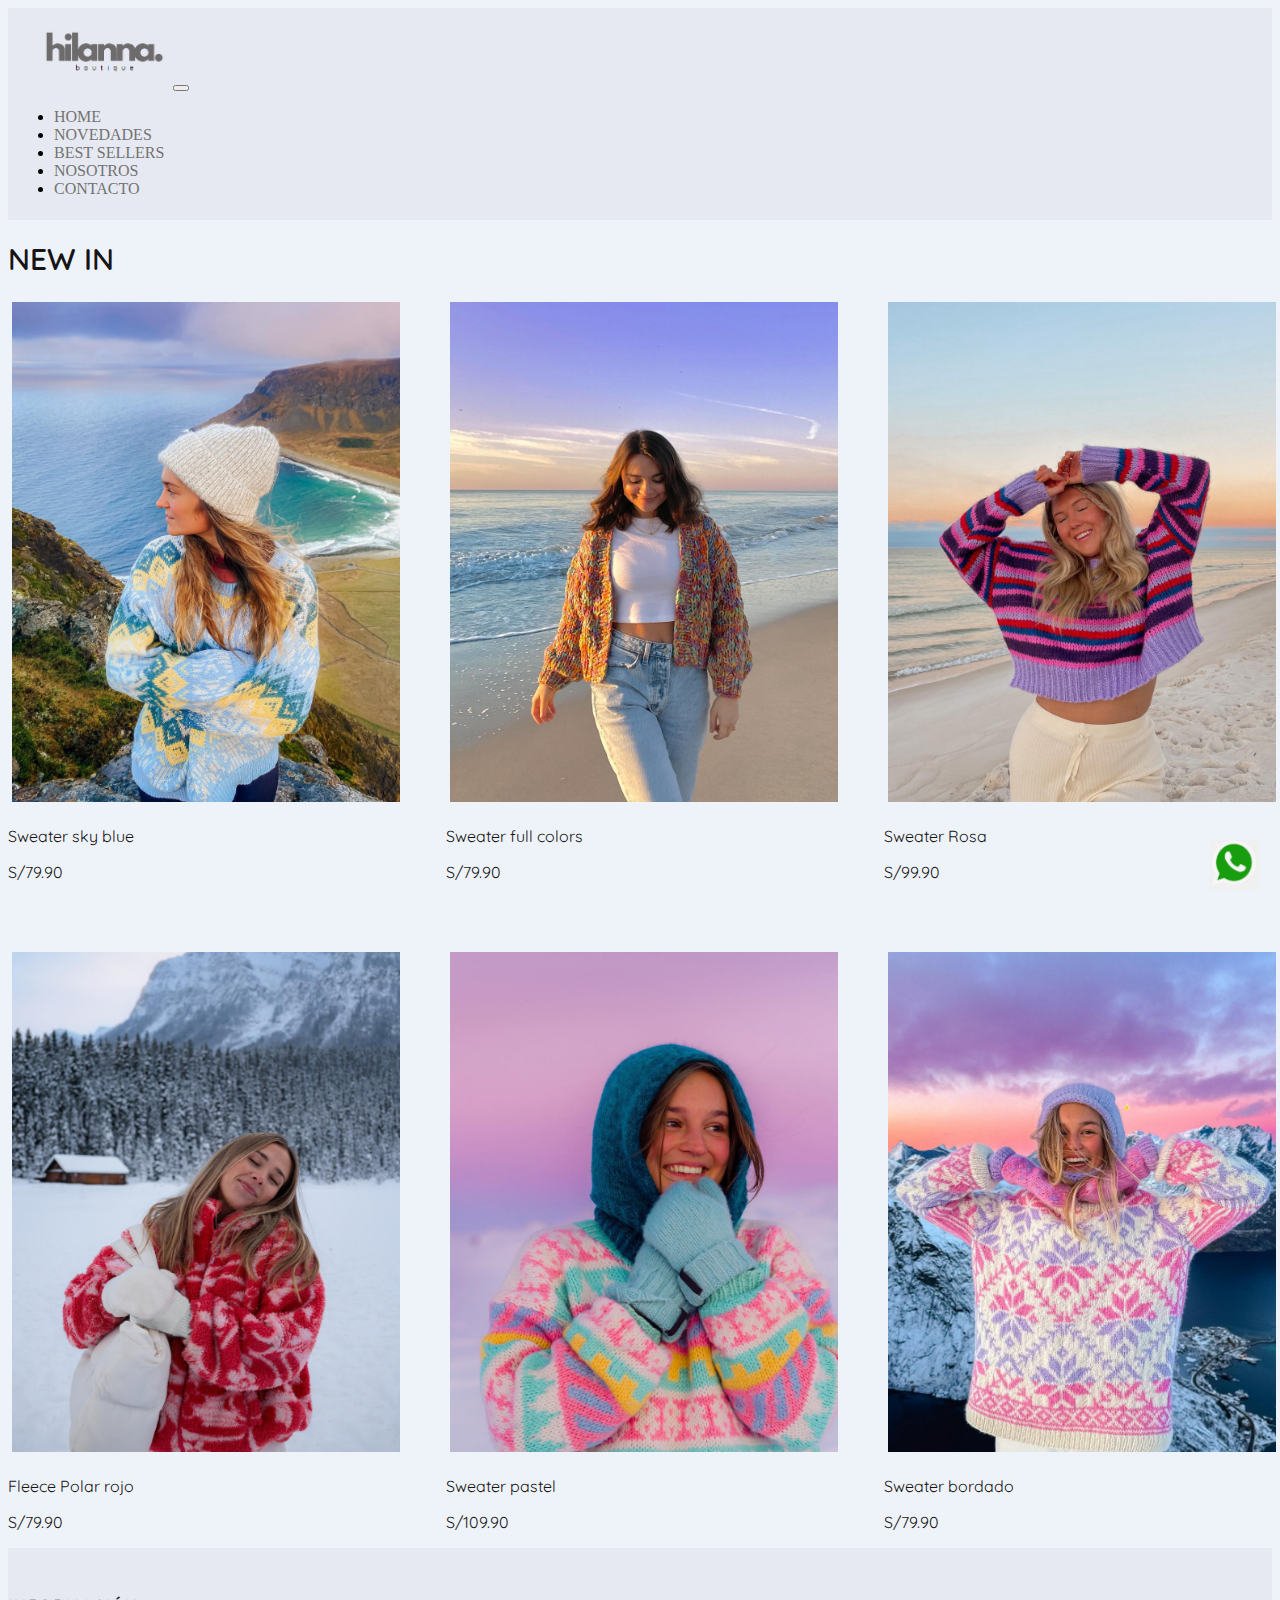
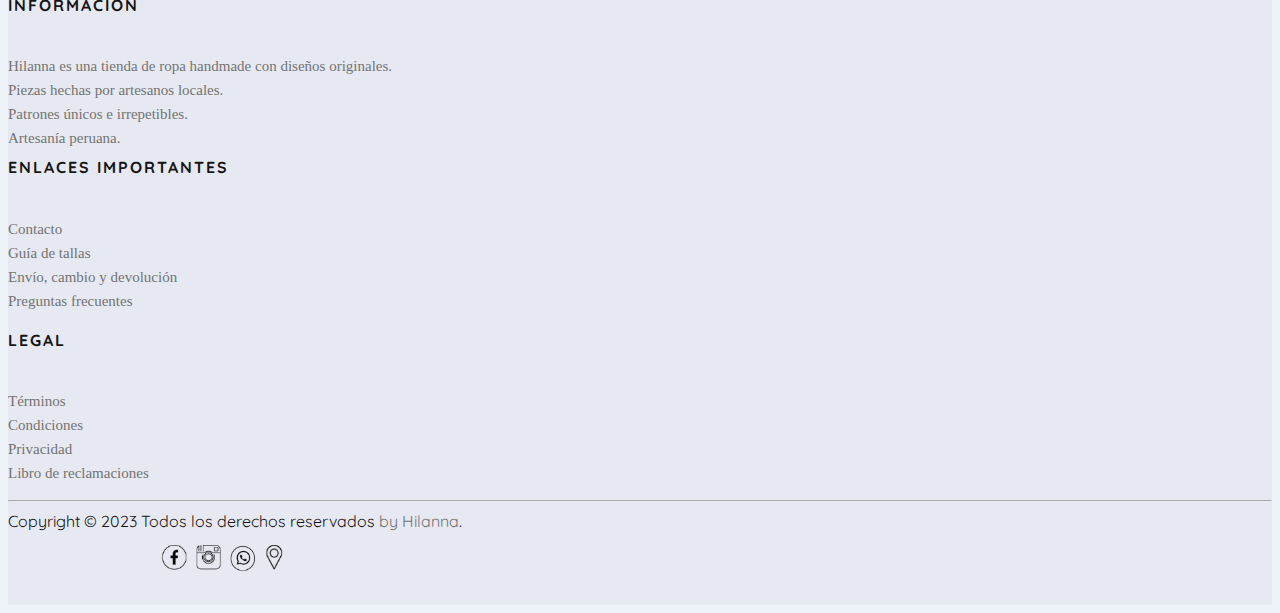
<file: pages/novedades.html>
<!DOCTYPE html>
<html lang="en">
<head>
    <meta charset="UTF-8">

    <meta name="description" content="Nueva colección de diseños tejidos a mano; chompas, guantes, medias y más">
    <meta name="keywords" content="Chompas, guantes, medias, abrigos, tejidos, modelos, lana, artesanía, mujer">

    <meta name="viewport" content="width=device-width, initial-scale=1.0">
    <!--favicon-->
    <link rel="shortcut icon" href="../img/IMG_LOGO/Logotipo_Hilanna.PNG" alt="Hilanna logo" type="image x-icon">

    <link rel="preconnect" href="https://fonts.googleapis.com">
    <link rel="preconnect" href="https://fonts.gstatic.com" crossorigin>
    <link href="https://fonts.googleapis.com/css2?family=Quicksand:wght@300;500;600&display=swap" rel="stylesheet">

    <title>Novedades - Hilanna</title>

    <link href="https://cdn.jsdelivr.net/npm/bootstrap@5.3.2/dist/css/bootstrap.min.css" rel="stylesheet" integrity="sha384-T3c6CoIi6uLrA9TneNEoa7RxnatzjcDSCmG1MXxSR1GAsXEV/Dwwykc2MPK8M2HN" crossorigin="anonymous">
    <script src="https://cdn.jsdelivr.net/npm/bootstrap@5.3.2/dist/js/bootstrap.bundle.min.js" integrity="sha384-C6RzsynM9kWDrMNeT87bh95OGNyZPhcTNXj1NW7RuBCsyN/o0jlpcV8Qyq46cDfL" crossorigin="anonymous"></script>

    <link rel="stylesheet" href="../css/style.css">
</head>
<body>

    <header>
        <nav class="navbar navbar-expand-lg">
            <div class="container-fluid">
              <a class="navbar-brand" href="../index.html"><img src="../img/IMG_LOGO/Logotipo_Hilanna.PNG"></a>
              <button class="navbar-toggler" type="button" data-bs-toggle="collapse" data-bs-target="#navbarNav" aria-controls="navbarNav" aria-expanded="false" aria-label="Toggle navigation">
                <span class="navbar-toggler-icon"></span>
              </button>
              <div class="collapse navbar-collapse justify-content-end" id="navbarNav">
                <ul class="navbar-nav">
                  <li class="nav-item">
                    <a class="nav-link" href="../index.html">HOME</a>
                  </li>
                  <li class="nav-item">
                    <a class="nav-link" href="../pages/novedades.html">NOVEDADES</a>
                  </li>
                  <li class="nav-item">
                    <a class="nav-link" href="../pages/bestsellers.html">BEST SELLERS</a>
                  </li>
                  <li class="nav-item">
                    <a class="nav-link" href="../pages/acercade.html">NOSOTROS</a>
                  </li>
                  <li class="nav-item">
                    <a class="nav-link" href="../pages/contacto.html">CONTACTO</a>
                  </li>
                </ul>
              </div>
            </div>
          </nav>
    </header>

    <section class="container">
        <h1 class="título">NEW IN</h1>

    <div class="novedades-img">

    <div class="Nov1">
        <img src="../img/IMG_NEW IN/Nov1.png" alt="Chompa tejida de color celeste y amarillo" title="Sweater sky blue"> <p>Sweater sky blue</p> <p>S/79.90</p>
    </div>

    <div class="Nov2">
        <img src="../img/IMG_NEW IN/Nov2.png" alt="Chompa tejida de colores" title="Sweater full colors"> <p>Sweater full colors</p> <p>S/79.90</p>
    </div>

    <div class="Nov3">
        <img src="../img/IMG_NEW IN/Nov3.png" alt="Chompa tejida de color morado y fucsia" title="Sweater Rosa"> <p>Sweater Rosa</p> <p>S/99.90</p>
    </div>

    <div class="Nov4">
      <img src="../img/IMG_NEW IN/Nov4.png" alt="Chompa polar de color rojo" title="Fleece Polar rojo"> <p>Fleece Polar rojo</p> <p>S/79.90</p>
  </div>

  <div class="Nov5">
      <img src="../img/IMG_NEW IN/Nov5.png" alt="Chompa tejida de colores pastel" title="Sweater pastel"> <p>Sweater pastel</p> <p>S/109.90</p>
  </div>

  <div class="Nov6">
      <img src="../img/IMG_NEW IN/Nov6.png" alt="Chompa tejida con bordados" title="Sweater bordado"> <p>Sweater bordado</p> <p>S/79.90</p>
  </div>
    </section>

    <footer class="site-footer">
            <div class="container">
            <div class="row">
                <div class="col-sm-12 col-md-6">
                <h6>INFORMACIÓN</h6>
                <li>
                    <a href="Hilanna es una tienda de ropa handmade con diseños originales">Hilanna es una tienda de ropa handmade con diseños originales.</a>
                </li>
                <li>
                    <a href="Piezas hechas por artesanos locales">Piezas hechas por artesanos locales.</a>
                </li>        
                <li>
                    <a href="Patrones únicos e irrepetibles">Patrones únicos e irrepetibles.</a>
                </li>
                <li>
                    <a href="Artesanía peruana">Artesanía peruana.</a>
                </li>
                </div>
  
            <div class="col-xs-6 col-md-3">
            <h6>Enlaces importantes</h6>
            <ul class="footer-links">
                <li>
                    <a href="Contacto">Contacto</a>
                </li>
                <li>
                    <a href="Guía de tallas">Guía de tallas</a>
                </li>        
                <li>
                    <a href="Envío, cambio y devolución">Envío, cambio y devolución</a>
                </li>
                <li>
                    <a href="Preguntas frecuentes">Preguntas frecuentes</a>
                </li> 
            </ul>
            </div>

            <div class="col-xs-6 col-md-3">
            <h6>Legal</h6>
            <ul class="footer-links">
                <li>
                    <a href="Términos">Términos</a>
                </li>
                <li>
                    <a href="Condiciones">Condiciones</a>
                </li>        
                <li>
                    <a href="Privacidad">Privacidad</a>
                </li>
                <li>
                    <a href="Libro de reclamaciones">Libro de reclamaciones</a>
                </li> 
            </ul>
            </div>
              </ul>
            </div>
          </div>
          <hr>
        </div>
        <div class="container">
          <div class="row">
            <div class="col-md-8 col-sm-6 col-xs-12">
              <p class="copyright-text">Copyright &copy; 2023 Todos los derechos reservados 
           <a href="#">by Hilanna</a>.
              </p>
            </div>
  
            <div class="col-md-4 col-sm-6 col-xs-12 redes-sociales">
              <a href="https://www.instagram.com/artnalia/">
              <img src="../img/IMG_RRSS/Redes Sociales.PNG" alt="Logos de redes sociales de hilanna">
            </div>
          </div>
        </div>
        <div>
          <a href="https://api.whatsapp.com/send/?phone=938553258&text&type=phone_number&app_absent=0">
          <img src="../img/IMG_RRSS/Logo_whatsapp.png" alt="Logo de contacto wahtsapp" class="whatsapp">
        </div> 
  </footer>
</body>
</html>
</file>
<file: css/style.css>
@charset "UTF-8";
p {
  color: rgb(22, 20, 20);
  font-family: "Quicksand", sans-serif;
  font-size: 16px;
}

header {
  flex-wrap: nowrap;
  background-color: rgb(230, 233, 241);
  padding: 6px;
  position: sticky;
  top: 0;
  z-index: 1;
  flex-direction: row;
  justify-content: space-between;
}
header img {
  width: 130px;
  margin-top: 10px;
  margin-left: 25px;
  margin-bottom: 10px;
}
header img .navbar {
  background-color: rgb(230, 233, 241);
  font-size: 18px;
  letter-spacing: 0.1px;
  justify-content: end;
}
header img .navbar .nav-link {
  font-family: "Quicksand", sans-serif;
  color: rgb(56, 53, 53);
}
header img .navbar .nav-link a {
  color: rgb(22, 20, 20);
  text-decoration: none;
  font-family: "Quicksand", sans-serif;
}
header img .navbar .nav-link a:hover {
  text-decoration: underline;
}

.footer {
  list-style: none;
  margin-left: 10px;
}

.site-footer {
  background-color: rgb(230, 233, 241);
  padding: 40px 0 15px;
  font-size: 15px;
  line-height: 24px;
  color: #737373;
}
.site-footer hr {
  border-top-color: #bbb;
  opacity: 0.5;
}
.site-footer hr.small {
  margin: 20px 0;
}

h6 {
  color: rgb(22, 20, 20);
  font-family: "Quicksand", sans-serif;
  font-size: 16px;
  text-transform: uppercase;
  margin-top: 5px;
  letter-spacing: 2px;
}

a {
  color: #737373;
  text-decoration: none;
}
a:hover {
  color: rgb(22, 20, 20);
  text-decoration: underline;
}

.footer-links {
  padding-left: 0;
  list-style: none;
}
.footer-links li {
  display: block;
}
.footer-links li a {
  color: #737373;
  text-decoration: none;
}
.footer-links li a:active, .footer-links li a:focus, .footer-links li a:hover {
  color: rgb(22, 20, 20);
  text-decoration: underline;
}
.footer-links li a:active.inline li, .footer-links li a:focus.inline li, .footer-links li a:hover.inline li {
  display: inline-block;
}

.copyright-text {
  margin: 0;
}

.redes-sociales img {
  width: 150px;
  height: 50px;
  margin-left: 140px;
}

@media (max-width: 991px) {
  .site-footer [class^=col-] {
    margin-bottom: 30px;
  }
}
@media (max-width: 767px) {
  .site-footer {
    padding-bottom: 0;
  }
  .site-footer .copyright-text, .site-footer .social-icons {
    text-align: center;
  }
}
@media (max-width: 480px) {
  .propósito p {
    margin-left: 10px;
  }
  .propósito ul {
    margin-left: 20px;
  }
}
/*queries de contacto*/
@media (max-width: 991px) {
  .suscríbete-img img {
    width: 700px;
  }
}
@media (max-width: 480px) {
  .newsletter img {
    width: 360px;
    height: 200;
  }
  .Prom1 {
    margin-top: 1px;
  }
}
.bestsellers img {
  width: 100%;
  padding: 4px;
}
@media (min-width: 768px) {
  .bestsellers {
    display: grid;
    grid-template-columns: repeat(3, 1fr);
    gap: 50px;
  }
  .bestsellers img {
    height: 260px;
  }
}
@media (min-width: 1024px) {
  .bestsellers img {
    height: 500px;
  }
}

.Best1:hover, .Best2:hover, .Best3:hover, .Best4:hover, .Best5:hover, .Best6:hover {
  transform: scale(1.01);
  cursor: pointer;
  text-decoration: underline;
}

div .bestsellers div:first-child {
  grid-area: Best1;
}
div .bestsellers div:first-child:nth-child(2) {
  grid-area: Best2;
}
div .bestsellers div:first-child:nth-child(2):last-child {
  grid-area: Best3;
}

.novedades-img img {
  width: 100%;
  padding: 4px;
}
@media (min-width: 768px) {
  .novedades-img {
    display: grid;
    grid-template-columns: repeat(3, 1fr);
    gap: 50px;
  }
  .novedades-img img {
    height: 260px;
  }
}
@media (min-width: 1024px) {
  .novedades-img img {
    height: 500px;
  }
}

.Nov1:hover, .Nov2:hover, .Nov3:hover, .Nov4:hover, .Nov5:hover, .Nov6:hover {
  transform: scale(1.01);
  cursor: pointer;
  text-decoration: underline;
}

div .novedades-img div:first-child {
  grid-area: Nov1;
}
div .novedades-img div:first-child:nth-child(2) {
  grid-area: Nov2;
}
div .novedades-img div:first-child:nth-child(2):last-child {
  grid-area: Nov3;
}

.home {
  width: 100%;
}
.home img {
  margin-top: 40px;
  margin-bottom: 30px;
  padding: 4px;
}

body {
  background-color: rgb(238, 243, 250);
}

/*h1, h5 y p*/
h1 {
  color: rgb(22, 20, 20);
  font-family: "Quicksand", sans-serif;
  font-size: 30px;
  font-weight: 600;
}

.título {
  margin-top: 20px;
  margin-bottom: 20px;
}

h5 {
  font-family: "Quicksand", sans-serif;
  font-size: 30px;
  font-weight: 600;
}

p {
  color: rgb(22, 20, 20);
  font-family: "Quicksand", sans-serif;
  font-size: 16px;
}

.home .carousel p {
  color: aliceblue;
  font-family: "Quicksand", sans-serif;
  font-size: 20px;
  font-weight: 350;
}

/*sección nosotros*/
.propósito img {
  width: 100%;
  margin-bottom: 20px;
  padding: 4px;
}

.acercade p {
  color: rgb(22, 20, 20);
  font-family: "Quicksand", sans-serif;
  font-size: 16px;
  text-align: justify;
  margin-right: 15px;
}

.about .content ul {
  list-style: none;
  padding: 0;
}
.about .content ul li {
  padding: 0 0 8px 26px;
  position: relative;
}
.about .content ul li i {
  position: absolute;
  font-size: 20px;
  left: 0;
  top: -3px;
}

/*sección contacto*/
.newsletter {
  display: flex;
  flex-wrap: wrap;
  padding-top: 20px;
  padding-bottom: 30px;
}
.newsletter img {
  width: 100%;
}
@media (min-width: 1024px) {
  .newsletter img {
    width: 100%;
    margin-top: 20px;
  }
}

div .submit button:active {
  background-color: rgb(185, 185, 216);
  font-family: "Quickasnd", sans-serif;
}

.formulario {
  text-align: right;
}

.section-title {
  padding-top: 10px;
  padding-bottom: 20px;
}

.Prom1 {
  font-weight: 600;
  margin-left: 10px;
  margin-top: 40px;
  font-family: "Quicksand", sans-serif;
  font-size: 30px;
}

.Correo {
  margin-top: 20px;
  margin-bottom: 20px;
  margin-left: 10px;
  width: 50%;
  border: none;
  padding: 10px 10px;
  border-radius: 5px;
}

.submit {
  margin-bottom: 20px;
  margin-left: 10px;
}
.submit button {
  background: linear-gradient(to right, rgb(77, 98, 175), rgb(153, 153, 201));
  color: white;
  border: none;
  padding: 10px 20px;
  border-radius: 5px;
}

.message {
  color: white;
  border: none;
  padding: 10px 20px;
  border-radius: 5px;
}

.info1 {
  font-size: 20px;
  margin-left: 40px;
  margin-top: 30px;
}

row .información {
  margin-left: 40px;
}

#seccion-contacto-rrss {
  display: flex;
  flex-direction: row;
  align-items: right;
  gap: 5px;
}
#seccion-contacto-rrss img {
  width: 35px;
  margin-left: 40px;
}

/*sticky img*/
.whatsapp {
  width: 50px;
  position: fixed;
  bottom: 10px;
  right: 20px;
}

/*# sourceMappingURL=style.css.map */
</file>
